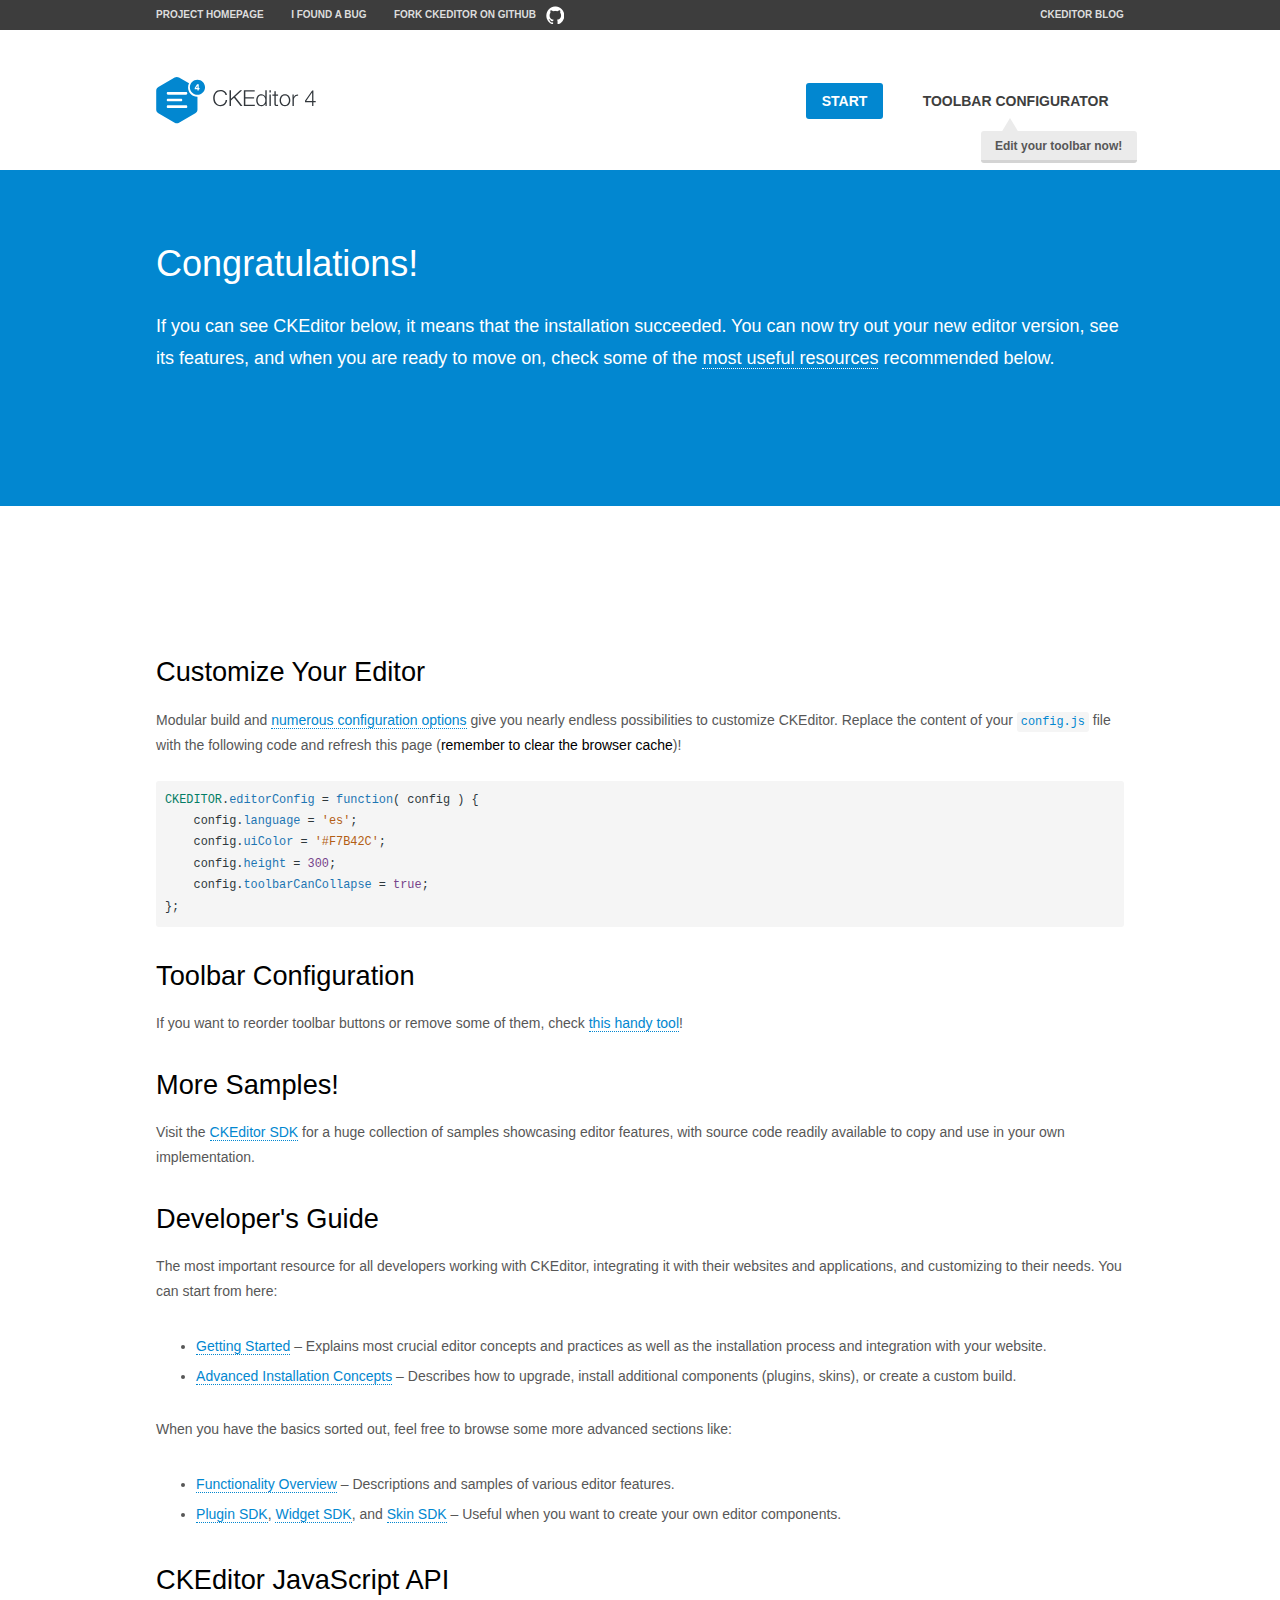
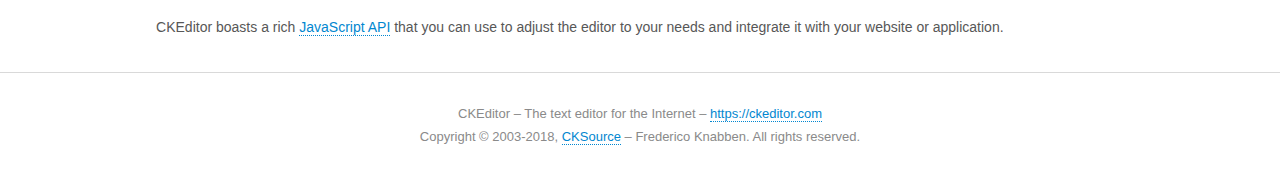
<file: admin/src/main/webapp/js/plugins/ckeditor/samples/index.html>
<!DOCTYPE html>
<!--
Copyright (c) 2003-2018, CKSource - Frederico Knabben. All rights reserved.
For licensing, see LICENSE.md or https://ckeditor.com/legal/ckeditor-oss-license
-->
<html>
<head>
	<meta charset="utf-8">
	<title>CKEditor Sample</title>
	<script src="../ckeditor.js"></script>
	<script src="js/sample.js"></script>
	<link rel="stylesheet" href="css/samples.css">
	<link rel="stylesheet" href="toolbarconfigurator/lib/codemirror/neo.css">
</head>
<body id="main">

<nav class="navigation-a">
	<div class="grid-container">
		<ul class="navigation-a-left grid-width-70">
			<li><a href="https://ckeditor.com/ckeditor-4/">Project Homepage</a></li>
			<li><a href="https://github.com/ckeditor/ckeditor-dev/issues">I found a bug</a></li>
			<li><a href="http://github.com/ckeditor/ckeditor-dev" class="icon-pos-right icon-navigation-a-github">Fork CKEditor on GitHub</a></li>
		</ul>
		<ul class="navigation-a-right grid-width-30">
			<li><a href="https://ckeditor.com/blog/">CKEditor Blog</a></li>
		</ul>
	</div>
</nav>

<header class="header-a">
	<div class="grid-container">
		<h1 class="header-a-logo grid-width-30">
			<a href="index.html"><img src="img/logo.svg" onerror="this.src='img/logo.png'; this.onerror=null;" alt="CKEditor Sample"></a>
		</h1>

		<nav class="navigation-b grid-width-70">
			<ul>
				<li><a href="index.html" class="button-a button-a-background">Start</a></li>
				<li><a href="toolbarconfigurator/index.html" class="button-a">Toolbar configurator <span class="balloon-a balloon-a-nw">Edit your toolbar now!</span></a></li>
			</ul>
		</nav>
	</div>
</header>

<main>
	<div class="adjoined-top">
		<div class="grid-container">
			<div class="content grid-width-100">
				<h1>Congratulations!</h1>
				<p>
					If you can see CKEditor below, it means that the installation succeeded.
					You can now try out your new editor version, see its features, and when you are ready to move on, check some of the <a href="#sample-customize">most useful resources</a> recommended below.
				</p>
			</div>
		</div>
	</div>
	<div class="adjoined-bottom">
		<div class="grid-container">
			<div class="grid-width-100">
				<div id="editor">
					<h1>Hello world!</h1>
					<p>I'm an instance of <a href="https://ckeditor.com">CKEditor</a>.</p>
				</div>
			</div>
		</div>
	</div>

	<div class="grid-container">
		<div class="content grid-width-100">
			<section id="sample-customize">
				<h2>Customize Your Editor</h2>
				<p>Modular build and <a href="https://docs.ckeditor.com/ckeditor4/docs/#!/guide/dev_configuration">numerous configuration options</a> give you nearly endless possibilities to customize CKEditor. Replace the content of your <code><a href="../config.js">config.js</a></code> file with the following code and refresh this page (<strong>remember to clear the browser cache</strong>)!</p>
		<pre class="cm-s-neo CodeMirror"><code><span style="padding-right: 0.1px;"><span class="cm-variable">CKEDITOR</span>.<span class="cm-property">editorConfig</span> <span class="cm-operator">=</span> <span class="cm-keyword">function</span>( <span class="cm-def">config</span> ) {</span>
<span style="padding-right: 0.1px;"><span class="cm-tab">	</span><span class="cm-variable-2">config</span>.<span class="cm-property">language</span> <span class="cm-operator">=</span> <span class="cm-string">'es'</span>;</span>
<span style="padding-right: 0.1px;"><span class="cm-tab">	</span><span class="cm-variable-2">config</span>.<span class="cm-property">uiColor</span> <span class="cm-operator">=</span> <span class="cm-string">'#F7B42C'</span>;</span>
<span style="padding-right: 0.1px;"><span class="cm-tab">	</span><span class="cm-variable-2">config</span>.<span class="cm-property">height</span> <span class="cm-operator">=</span> <span class="cm-number">300</span>;</span>
<span style="padding-right: 0.1px;"><span class="cm-tab">	</span><span class="cm-variable-2">config</span>.<span class="cm-property">toolbarCanCollapse</span> <span class="cm-operator">=</span> <span class="cm-atom">true</span>;</span>
<span style="padding-right: 0.1px;">};</span></code></pre>
			</section>

			<section>
				<h2>Toolbar Configuration</h2>
				<p>If you want to reorder toolbar buttons or remove some of them, check <a href="toolbarconfigurator/index.html">this handy tool</a>!</p>
			</section>

			<section>
				<h2>More Samples!</h2>
				<p>Visit the <a href="https://sdk.ckeditor.com">CKEditor SDK</a> for a huge collection of samples showcasing editor features, with source code readily available to copy and use in your own implementation.</p>
			</section>

			<section>
				<h2>Developer's Guide</h2>
				<p>The most important resource for all developers working with CKEditor, integrating it with their websites and applications, and customizing to their needs. You can start from here:</p>
				<ul>
					<li><a href="https://docs.ckeditor.com/ckeditor4/docs/#!/guide/dev_installation">Getting Started</a> &ndash; Explains most crucial editor concepts and practices as well as the installation process and integration with your website.</li>
					<li><a href="https://docs.ckeditor.com/ckeditor4/docs/#!/guide/dev_advanced_installation">Advanced Installation Concepts</a> &ndash; Describes how to upgrade, install additional components (plugins, skins), or create a custom build.</li>
				</ul>
					<p>When you have the basics sorted out, feel free to browse some more advanced sections like:</p>
				<ul>
					<li><a href="https://docs.ckeditor.com/ckeditor4/docs/#!/guide/dev_features">Functionality Overview</a> &ndash; Descriptions and samples of various editor features.</li>
					<li><a href="https://docs.ckeditor.com/ckeditor4/docs/#!/guide/plugin_sdk_intro">Plugin SDK</a>, <a href="https://docs.ckeditor.com/ckeditor4/docs/#!/guide/widget_sdk_intro">Widget SDK</a>, and <a href="https://docs.ckeditor.com/ckeditor4/docs/#!/guide/skin_sdk_intro">Skin SDK</a> &ndash; Useful when you want to create your own editor components.</li>
				</ul>
			</section>

			<section>
				<h2>CKEditor JavaScript API</h2>
				<p>CKEditor boasts a rich <a href="https://docs.ckeditor.com/ckeditor4/docs/#!/api">JavaScript API</a> that you can use to adjust the editor to your needs and integrate it with your website or application.</p>
			</section>
		</div>
	</div>
</main>

<footer class="footer-a grid-container">
	<div class="grid-container">
		<p class="grid-width-100">
			CKEditor &ndash; The text editor for the Internet &ndash; <a class="samples" href="https://ckeditor.com/">https://ckeditor.com</a>
		</p>
		<p class="grid-width-100" id="copy">
			Copyright &copy; 2003-2018, <a class="samples" href="https://cksource.com/">CKSource</a> &ndash; Frederico Knabben. All rights reserved.
		</p>
	</div>
</footer>
<script>
	initSample();
</script>

</body>
</html>
</file>
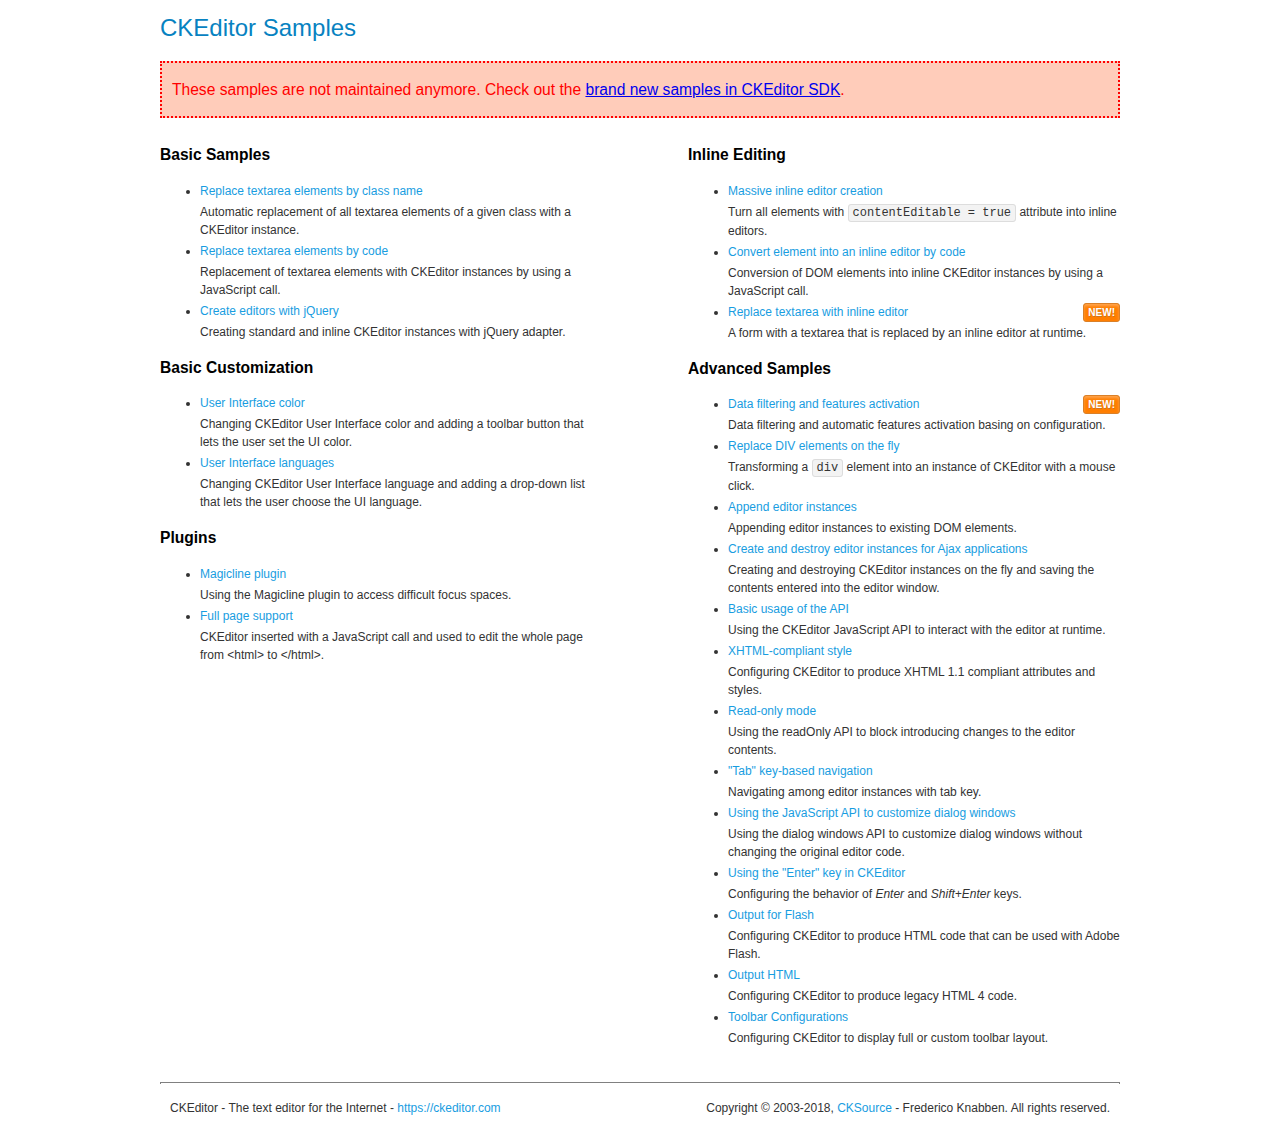
<file: admin/src/main/webapp/js/plugins/ckeditor/samples/old/index.html>
<!DOCTYPE html>
<!--
Copyright (c) 2003-2018, CKSource - Frederico Knabben. All rights reserved.
For licensing, see LICENSE.md or https://ckeditor.com/legal/ckeditor-oss-license
-->
<html>
<head>
	<meta charset="utf-8">
	<title>CKEditor Samples</title>
	<link rel="stylesheet" href="sample.css">
</head>
<body>
	<h1 class="samples">
		CKEditor Samples
	</h1>
	<div class="warning deprecated">
		These samples are not maintained anymore. Check out the <a href="https://sdk.ckeditor.com/">brand new samples in CKEditor SDK</a>.
	</div>
	<div class="twoColumns">
		<div class="twoColumnsLeft">
			<h2 class="samples">
				Basic Samples
			</h2>
			<dl class="samples">
				<dt><a class="samples" href="replacebyclass.html">Replace textarea elements by class name</a></dt>
				<dd>Automatic replacement of all textarea elements of a given class with a CKEditor instance.</dd>

				<dt><a class="samples" href="replacebycode.html">Replace textarea elements by code</a></dt>
				<dd>Replacement of textarea elements with CKEditor instances by using a JavaScript call.</dd>

				<dt><a class="samples" href="jquery.html">Create editors with jQuery</a></dt>
				<dd>Creating standard and inline CKEditor instances with jQuery adapter.</dd>
			</dl>

			<h2 class="samples">
				Basic Customization
			</h2>
			<dl class="samples">
				<dt><a class="samples" href="uicolor.html">User Interface color</a></dt>
				<dd>Changing CKEditor User Interface color and adding a toolbar button that lets the user set the UI color.</dd>

				<dt><a class="samples" href="uilanguages.html">User Interface languages</a></dt>
				<dd>Changing CKEditor User Interface language and adding a drop-down list that lets the user choose the UI language.</dd>
			</dl>


			<h2 class="samples">Plugins</h2>
<dl class="samples">
<dt><a class="samples" href="magicline/magicline.html">Magicline plugin</a></dt>
<dd>Using the Magicline plugin to access difficult focus spaces.</dd>

<dt><a class="samples" href="wysiwygarea/fullpage.html">Full page support</a></dt>
<dd>CKEditor inserted with a JavaScript call and used to edit the whole page from &lt;html&gt; to &lt;/html&gt;.</dd>
</dl>
		</div>
		<div class="twoColumnsRight">
			<h2 class="samples">
				Inline Editing
			</h2>
			<dl class="samples">
				<dt><a class="samples" href="inlineall.html">Massive inline editor creation</a></dt>
				<dd>Turn all elements with <code>contentEditable = true</code> attribute into inline editors.</dd>

				<dt><a class="samples" href="inlinebycode.html">Convert element into an inline editor by code</a></dt>
				<dd>Conversion of DOM elements into inline CKEditor instances by using a JavaScript call.</dd>

				<dt><a class="samples" href="inlinetextarea.html">Replace textarea with inline editor</a> <span class="new">New!</span></dt>
				<dd>A form with a textarea that is replaced by an inline editor at runtime.</dd>

				
			</dl>

			<h2 class="samples">
				Advanced Samples
			</h2>
			<dl class="samples">
				<dt><a class="samples" href="datafiltering.html">Data filtering and features activation</a> <span class="new">New!</span></dt>
				<dd>Data filtering and automatic features activation basing on configuration.</dd>

				<dt><a class="samples" href="divreplace.html">Replace DIV elements on the fly</a></dt>
				<dd>Transforming a <code>div</code> element into an instance of CKEditor with a mouse click.</dd>

				<dt><a class="samples" href="appendto.html">Append editor instances</a></dt>
				<dd>Appending editor instances to existing DOM elements.</dd>

				<dt><a class="samples" href="ajax.html">Create and destroy editor instances for Ajax applications</a></dt>
				<dd>Creating and destroying CKEditor instances on the fly and saving the contents entered into the editor window.</dd>

				<dt><a class="samples" href="api.html">Basic usage of the API</a></dt>
				<dd>Using the CKEditor JavaScript API to interact with the editor at runtime.</dd>

				<dt><a class="samples" href="xhtmlstyle.html">XHTML-compliant style</a></dt>
				<dd>Configuring CKEditor to produce XHTML 1.1 compliant attributes and styles.</dd>

				<dt><a class="samples" href="readonly.html">Read-only mode</a></dt>
				<dd>Using the readOnly API to block introducing changes to the editor contents.</dd>

				<dt><a class="samples" href="tabindex.html">"Tab" key-based navigation</a></dt>
				<dd>Navigating among editor instances with tab key.</dd>


				
<dt><a class="samples" href="dialog/dialog.html">Using the JavaScript API to customize dialog windows</a></dt>
<dd>Using the dialog windows API to customize dialog windows without changing the original editor code.</dd>

<dt><a class="samples" href="enterkey/enterkey.html">Using the &quot;Enter&quot; key in CKEditor</a></dt>
<dd>Configuring the behavior of <em>Enter</em> and <em>Shift+Enter</em> keys.</dd>

<dt><a class="samples" href="htmlwriter/outputforflash.html">Output for Flash</a></dt>
<dd>Configuring CKEditor to produce HTML code that can be used with Adobe Flash.</dd>

<dt><a class="samples" href="htmlwriter/outputhtml.html">Output HTML</a></dt>
<dd>Configuring CKEditor to produce legacy HTML 4 code.</dd>

<dt><a class="samples" href="toolbar/toolbar.html">Toolbar Configurations</a></dt>
<dd>Configuring CKEditor to display full or custom toolbar layout.</dd>

			</dl>
		</div>
	</div>
	<div id="footer">
		<hr>
		<p>
			CKEditor - The text editor for the Internet - <a class="samples" href="https://ckeditor.com/">https://ckeditor.com</a>
		</p>
		<p id="copy">
			Copyright &copy; 2003-2018, <a class="samples" href="https://cksource.com/">CKSource</a> - Frederico Knabben. All rights reserved.
		</p>
	</div>
</body>
</html>
</file>
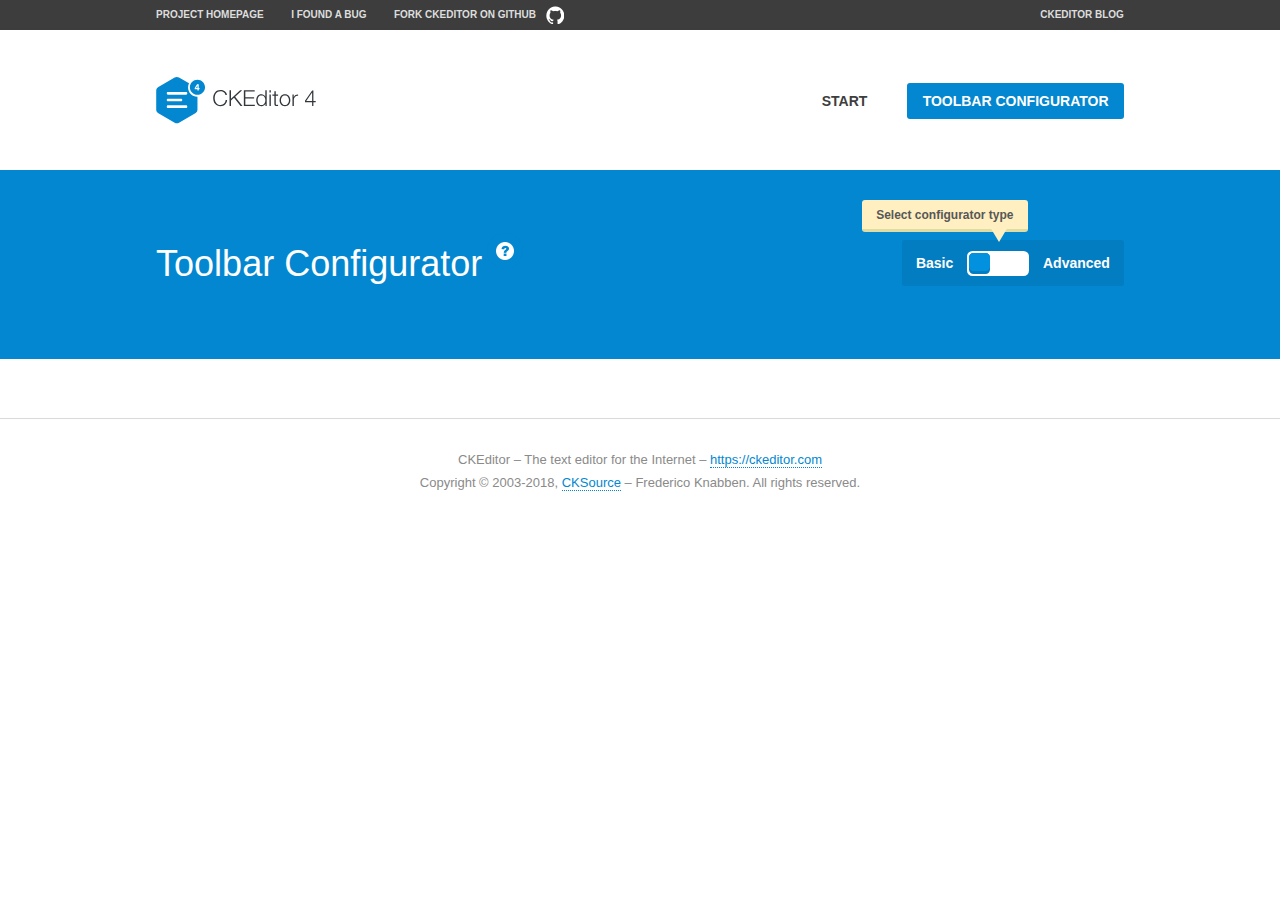
<file: admin/src/main/webapp/js/plugins/ckeditor/samples/toolbarconfigurator/index.html>
<!DOCTYPE html>
<!--
Copyright (c) 2003-2018, CKSource - Frederico Knabben. All rights reserved.
For licensing, see LICENSE.md or https://ckeditor.com/legal/ckeditor-oss-license
-->
<!--[if IE 8]><html class="ie8"><![endif]-->
<!--[if gt IE 8]><html><![endif]-->
<!--[if !IE]><!--><html><!--<![endif]-->
<head>
	<meta charset="utf-8">
	<title>Toolbar Configurator</title>
	<script src="../../ckeditor.js"></script>
	<script>
		if ( CKEDITOR.env.ie && CKEDITOR.env.version < 9 )
			CKEDITOR.tools.enableHtml5Elements( document );
	</script>
	<link rel="stylesheet" href="lib/codemirror/codemirror.css">
	<link rel="stylesheet" href="lib/codemirror/show-hint.css">
	<link rel="stylesheet" href="lib/codemirror/neo.css">
	<link rel="stylesheet" href="css/fontello.css">
	<link rel="stylesheet" href="../css/samples.css">
</head>
<body id="toolbar">

<nav class="navigation-a">
	<div class="grid-container">
		<ul class="navigation-a-left grid-width-70">
			<li><a href="https://ckeditor.com/ckeditor-4/">Project Homepage</a></li>
			<li><a href="https://github.com/ckeditor/ckeditor-dev/issues">I found a bug</a></li>
			<li><a href="http://github.com/ckeditor/ckeditor-dev" class="icon-pos-right icon-navigation-a-github">Fork CKEditor on GitHub</a></li>
		</ul>
		<ul class="navigation-a-right grid-width-30">
			<li><a href="https://ckeditor.com/blog/">CKEditor Blog</a></li>
		</ul>
	</div>
</nav>

<header class="header-a">
	<div class="grid-container">
		<h1 class="header-a-logo grid-width-30">
			<a href="../index.html"><img src="../img/logo.svg" onerror="this.src='../img/logo.png'; this.onerror=null;" alt="CKEditor Logo"></a>
		</h1>
		<nav class="navigation-b grid-width-70">
			<ul>
				<li><a href="../index.html"  class="button-a">Start</a></li>
				<li><a href="index.html"  class="button-a button-a-background">Toolbar configurator</a></li>
			</ul>
		</nav>
	</div>
</header>

<main>
	<div class="adjoined-top">
		<div class="grid-container">
			<div class="content grid-width-100">
				<div class="grid-container-nested">
					<h1 class="grid-width-60">
						Toolbar Configurator
						<a href="#help-content" type="button" title="Configurator help" id="help" class="button-a button-a-background button-a-no-text icon-pos-left icon-question-mark">Help</a>
					</h1>

					<div class="grid-width-40 grid-switch-magic">
						<div class="switch">
							<span class="balloon-a balloon-a-se">Select configurator type</span>
							<input type="radio" name="radio" data-num="1" id="radio-basic" />
							<input type="radio" name="radio" data-num="2" id="radio-advanced" />
							<label data-for="1" for="radio-basic">Basic</label>
							<span class="switch-inner">
								<span class="handler"></span>
							</span>
							<label data-for="2" for="radio-advanced">Advanced</label>
						</div>
					</div>
				</div>
			</div>
		</div>
	</div>
	<div class="adjoined-bottom">
		<div class="grid-container">
			<div class="grid-width-100">
				<div class="editors-container">
					<div id="editor-basic"></div>
					<div id="editor-advanced"></div>
				</div>
			</div>
		</div>
	</div>

	<div class="grid-container configurator">
		<div class="content grid-width-100">
			<div class="configurator">
				<div>
					<div id="toolbarModifierWrapper"></div>
				</div>
			</div>
		</div>
	</div>

	<div id="help-content">
		<div class="grid-container">
			<div class="grid-width-100">
				<h2>What Am I Doing Here?</h2>

				<div class="grid-container grid-container-nested">
					<div class="basic">
						<div class="grid-width-50">
							<p>Arrange <a href="https://docs.ckeditor.com/ckeditor4/docs/#!/api/CKEDITOR.config-cfg-toolbarGroups">toolbar groups</a>, toggle <a href="https://docs.ckeditor.com/ckeditor4/docs/#!/api/CKEDITOR.config-cfg-removeButtons">button visibility</a> according to your needs and get your toolbar configuration.</p>
							<p>You can replace the content of the <a href="../../config.js"><code>config.js</code></a> file with the generated configuration. If you already set some configuration options you will need to merge both configurations.</p>
						</div>
						<div class="grid-width-50">
							<p>Read more about different ways of <a href="https://docs.ckeditor.com/ckeditor4/docs/#!/guide/dev_configuration">setting configuration</a> and do not forget about <strong>clearing browser cache</strong>.</p>
							<p>Arranging toolbar groups is the recommended way of configuring the toolbar, but if you need more freedom you can use the <a href="#advanced">advanced configurator</a>.</p>
						</div>
					</div>
					<div class="advanced" style="display: none;">
						<div class="grid-width-50">
							<p>With this code editor you can edit your <a href="https://docs.ckeditor.com/ckeditor4/docs/#!/api/CKEDITOR.config-cfg-toolbar">toolbar configuration</a> live.</p>
							<p>You can replace the content of the <a href="../../config.js"><code>config.js</code></a> file with the generated configuration. If you already set some configuration options you will need to merge both configurations.</p>
						</div>
						<div class="grid-width-50">
							<p>Read more about different ways of <a href="https://docs.ckeditor.com/ckeditor4/docs/#!/guide/dev_configuration">setting configuration</a> and do not forget about <strong>clearing browser cache</strong>.</p>
						</div>
					</div>
				</div>

				<p class="grid-container grid-container-nested">
					<button type="button" class="help-content-close grid-width-100 button-a button-a-background">Got it. Let's play!</button>
				</p>
			</div>
		</div>
	</div>
</main>

<footer class="footer-a grid-container">
	<p class="grid-width-100">
		CKEditor &ndash; The text editor for the Internet &ndash; <a class="samples" href="https://ckeditor.com/">https://ckeditor.com</a>
	</p>
	<p class="grid-width-100" id="copy">
		Copyright &copy; 2003-2018, <a class="samples" href="https://cksource.com/">CKSource</a> &ndash; Frederico Knabben. All rights reserved.
	</p>
</footer>

<script src="lib/codemirror/codemirror.js"></script>
<script src="lib/codemirror/javascript.js"></script>
<script src="lib/codemirror/show-hint.js"></script>

<script src="js/fulltoolbareditor.js"></script>
<script src="js/abstracttoolbarmodifier.js"></script>
<script src="js/toolbarmodifier.js"></script>
<script src="js/toolbartextmodifier.js"></script>
<script src="../js/sf.js"></script>

<script>
	( function() {
		'use strict';

		var mode = ( window.location.hash.substr( 1 ) === 'advanced' ) ? 'advanced' : 'basic',
			configuratorSection = CKEDITOR.document.findOne( 'main > .grid-container.configurator' ),
			basicInstruction = CKEDITOR.document.findOne( '#help-content .basic' ),
			advancedInstruction = CKEDITOR.document.findOne( '#help-content .advanced' ),

			// Configurator mode switcher.
			modeSwitchBasic = CKEDITOR.document.getById( 'radio-basic' ),
			modeSwitchAdvanced = CKEDITOR.document.getById( 'radio-advanced' );

		// Initial setup
		function updateSwitcher() {
			if ( mode === 'advanced' ) {
				modeSwitchAdvanced.$.checked = true;
			} else {
				modeSwitchBasic.$.checked = true;
			}
		}

		updateSwitcher();

		CKEDITOR.document.getWindow().on( 'hashchange', function( e ) {
			var hash = window.location.hash.substr( 1 );
			if ( !( hash === 'advanced' || hash === 'basic' ) ) {
				return;
			}
			mode = hash;
			onToolbarsDone( mode );
		} );

		CKEDITOR.document.getWindow().on( 'resize', function() {
			updateToolbar( ( mode === 'basic' ? toolbarModifier : toolbarTextModifier )[ 'editorInstance' ] );
		} );

		function onRefresh( modifier ) {
			modifier = modifier || this;

			if ( mode === 'basic' && modifier instanceof ToolbarConfigurator.ToolbarTextModifier ) {
				return;
			}

			// CodeMirror container becomes visible, so we need to refresh and to avoid rendering problems.
			if ( mode === 'advanced' && modifier instanceof ToolbarConfigurator.ToolbarTextModifier ) {
				modifier.codeContainer.refresh();
			}

			updateToolbar( modifier.editorInstance );
		}

		function updateToolbar( editor ) {
			var editorContainer = editor.container;

			// Not always editor is loaded.
			if ( !editorContainer ) {
				return;
			}

			var displayStyle = editorContainer.getStyle( 'display' );

			editorContainer.setStyle( 'display', 'block' );

			var newHeight = editorContainer.getSize( 'height' );

			var newMarginTop = parseInt( editorContainer.getComputedStyle( 'margin-top' ), 10 );
			newMarginTop = ( isNaN( newMarginTop ) ? 0 : Number( newMarginTop ) );

			var newMarginBottom = parseInt( editorContainer.getComputedStyle( 'margin-bottom' ), 10 );
			newMarginBottom = ( isNaN( newMarginBottom ) ? 0 : Number( newMarginBottom ) );

			var result = newHeight + newMarginTop + newMarginBottom;

			editorContainer.setStyle( 'display', displayStyle );

			editor.container.getAscendant( 'div' ).setStyle( 'height', result + 'px' );
		}

		var toolbarModifier = new ToolbarConfigurator.ToolbarModifier( 'editor-basic' );

		var done = 0;
		toolbarModifier.init( onToolbarInit );
		toolbarModifier.onRefresh = onRefresh;

		CKEDITOR.document.getById( 'toolbarModifierWrapper' ).append( toolbarModifier.mainContainer );

		var toolbarTextModifier = new ToolbarConfigurator.ToolbarTextModifier( 'editor-advanced' );
		toolbarTextModifier.init( onToolbarInit );
		toolbarTextModifier.onRefresh = onRefresh;

		function onToolbarInit() {
			if ( ++done === 2 ) {
				onToolbarsDone();

				positionSticky.watch( CKEDITOR.document.findOne( '.toolbar' ), function() {
					return mode === 'advanced';
				} );
			}
		}

		function onToolbarsDone() {
			if ( mode === 'basic' ) {
				toggleModeBasic( false );
			} else {
				toggleModeAdvanced( false );
			}

			updateSwitcher();

			setTimeout( function() {
				CKEDITOR.document.findOne( '.editors-container' ).addClass( 'active' );
				CKEDITOR.document.findOne( '#toolbarModifierWrapper' ).addClass( 'active' );
			}, 200 );
		}

		CKEDITOR.document.getById( 'toolbarModifierWrapper' ).append( toolbarTextModifier.mainContainer );

		function toogleModeSwitch( onElement, offElement, onModifier, offModifier ) {
			onElement.addClass( 'fancy-button-active' );
			offElement.removeClass( 'fancy-button-active' );

			onModifier.showUI();
			offModifier.hideUI();
		}

		function toggleModeBasic( callOnRefresh ) {
			callOnRefresh = ( callOnRefresh !== false );
			mode = 'basic';
			window.location.hash = '#basic';
			toogleModeSwitch( modeSwitchBasic, modeSwitchAdvanced, toolbarModifier, toolbarTextModifier );

			configuratorSection.removeClass( 'freed-width' );
			basicInstruction.show();
			advancedInstruction.hide();

			callOnRefresh && onRefresh( toolbarModifier );
		}

		function toggleModeAdvanced( callOnRefresh ) {
			callOnRefresh = ( callOnRefresh !== false );
			mode = 'advanced';
			window.location.hash = '#advanced';
			toogleModeSwitch( modeSwitchAdvanced, modeSwitchBasic, toolbarTextModifier, toolbarModifier );

			configuratorSection.addClass( 'freed-width' );
			advancedInstruction.show();
			basicInstruction.hide();

			callOnRefresh && onRefresh( toolbarTextModifier );
		}

		modeSwitchBasic.on( 'click', toggleModeBasic );
		modeSwitchAdvanced.on( 'click', toggleModeAdvanced );

		//
		// Position:sticky for the toolbar.
		//

		// Will make elements behave like they were styled with position:sticky.
		var positionSticky = {
			// Store object: {
			// 		element: CKEDITOR.dom.element, // Element which will float.
			// 		placeholder: CKEDITOR.dom.element, // Placeholder which is place to prevent page bounce.
			// 		isFixed: boolean // Whether element float now.
			// }
			watched: [],

			active: [],

			staticContainer: null,

			init: function() {
				var element = CKEDITOR.dom.element.createFromHtml(
					'<div class="staticContainer">' +
						'<div class="grid-container" >' +
							'<div class="grid-width-100">' +
								'<div class="inner"></div>' +
							'</div>' +
						'</div>' +
					'</div>' );

				this.staticContainer = element.findOne( '.inner' );

				CKEDITOR.document.getBody().append( element );
			},

			watch: function( element, preventFunc ) {
				this.watched.push( {
					element: element,
					placeholder: new CKEDITOR.dom.element( 'div' ),
					isFixed: false,
					preventFunc: preventFunc
				} );
			},

			checkAll: function() {
				for ( var i = 0; i < this.watched.length; i++ ) {
					this.check( this.watched[ i ] );
				}
			},

			check: function( element ) {
				var isFixed = element.isFixed;
				var shouldBeFixed = this.shouldBeFixed( element );

				// Nothing to be done.
				if ( isFixed === shouldBeFixed ) {
					return;
				}

				var placeholder = element.placeholder;

				if ( isFixed ) {
					// Unfixing.

					element.element.insertBefore( placeholder );
					placeholder.remove();

					element.element.removeStyle( 'margin' );

					this.active.splice( CKEDITOR.tools.indexOf( this.active, element ), 1 );

				} else {
					// Fixing.
					placeholder.setStyle( 'width', element.element.getSize( 'width' ) + 'px' );
					placeholder.setStyle( 'height', element.element.getSize( 'height' ) + 'px' );
					placeholder.setStyle( 'margin-bottom', element.element.getComputedStyle( 'margin-bottom' ) );
					placeholder.setStyle( 'display', element.element.getComputedStyle( 'display' ) );
					placeholder.insertAfter( element.element );

					this.staticContainer.append( element.element );

					this.active.push( element );
				}

				element.isFixed = !element.isFixed;
			},

			shouldBeFixed: function( element ) {
				if ( element.preventFunc && element.preventFunc() ) {
					return false;
				}

				// If element is already fixed we are checking it's placeholder.
				var related = ( element.isFixed ? element.placeholder : element.element ),
					clientRect = related.$.getBoundingClientRect(),
					staticHeight = this.staticContainer.getSize('height' ),
					elemHeight = element.element.getSize( 'height' );

				if ( element.isFixed ) {
					return ( clientRect.top + elemHeight < staticHeight );
				} else {
					return ( clientRect.top < staticHeight );
				}
			}
		};

		positionSticky.init();

		CKEDITOR.document.getWindow().on( 'scroll',
			new CKEDITOR.tools.eventsBuffer( 100, positionSticky.checkAll, positionSticky ).input
		);

		// Make the toolbar sticky.
		positionSticky.watch( CKEDITOR.document.findOne( '.editors-container' ) );

		// Help button and help-content.
		( function() {
			var helpButton = CKEDITOR.document.getById( 'help' ),
				helpContent = CKEDITOR.document.getById( 'help-content' );

			// Don't show help button on IE8 because it's unsupported by Pico Modal.
			if ( CKEDITOR.env.ie && CKEDITOR.env.version == 8 ) {
				helpButton.hide();
			} else {
				// Display help modal when the button is clicked.
				helpButton.on( 'click', function( evt ) {
					SF.modal( {
						// Clone modal content from DOM.
						content: helpContent.getHtml(),

						afterCreate: function( modal ) {
							// Enable modal content button to close the modal.
							new CKEDITOR.dom.element( modal.modalElem() ).findOne( '.help-content-close' ).once( 'click', modal.close );
						}
					} ).show();
				} );
			}
		} )();
	} )();
</script>
</body>
</html>
</file>
<file: admin/src/main/webapp/js/plugins/ckeditor/samples/css/samples.css>
/**
 * @license Copyright (c) 2003-2018, CKSource - Frederico Knabben. All rights reserved.
 * For licensing, see LICENSE.md or https://ckeditor.com/legal/ckeditor-oss-license
 */
@media (max-width: 900px) {
  .global-is-mobile-hidden {
    display: none !important;
  }
}
article,
aside,
details,
figcaption,
figure,
footer,
header,
hgroup,
main,
menu,
nav,
section {
  display: block;
}
body,
html {
  margin: 0;
  padding: 0;
  font: 16px / 1.8 Arial, 'Helvetica Neue', Helvetica, sans-serif;
  font-weight: 300;
  color: #575757;
}
.grid-width-10 {
  width: 10%;
}
.grid-width-20 {
  width: 20%;
}
.grid-width-30 {
  width: 30%;
}
.grid-width-40 {
  width: 40%;
}
.grid-width-50 {
  width: 50%;
}
.grid-width-60 {
  width: 60%;
}
.grid-width-70 {
  width: 70%;
}
.grid-width-80 {
  width: 80%;
}
.grid-width-90 {
  width: 90%;
}
.grid-width-100 {
  width: 100%;
}
@media (max-width: 900px) {
  .grid-width-10,
  .grid-width-20,
  .grid-width-30,
  .grid-width-40,
  .grid-width-50,
  .grid-width-60,
  .grid-width-70,
  .grid-width-80,
  .grid-width-90,
  .grid-width-100 {
    width: 100%;
  }
}
*[class*="grid-width"] {
  -webkit-box-sizing: border-box;
  -moz-box-sizing: border-box;
  box-sizing: border-box;
  padding-left: 4%;
  padding-right: 4%;
  float: left;
}
*[class*="grid-width"]:after,
.grid-container:after,
*[class*="grid-width"]:before,
.grid-container:before {
  content: '';
  display: block;
  overflow: hidden;
  visibility: hidden;
  font-size: 0;
  line-height: 0;
  width: 0;
  height: 0;
}
*[class*="grid-width"]:after,
.grid-container:after {
  clear: both;
}
.grid-container {
  -webkit-box-sizing: border-box;
  -moz-box-sizing: border-box;
  box-sizing: border-box;
  margin-left: auto;
  margin-right: auto;
}
.grid-container-nested *[class*="grid-width"]:first-child {
  padding-left: 0;
}
.grid-container-nested *[class*="grid-width"]:last-child {
  padding-right: 0;
}
@media (max-width: 900px) {
  .grid-container-nested *[class*="grid-width"]:first-child {
    padding-left: 4%;
  }
  .grid-container-nested *[class*="grid-width"]:last-child {
    padding-right: 4%;
  }
}
.header-a {
  min-height: 140px;
  overflow: hidden;
}
.header-a .header-a-logo {
  margin: 40px 0 0;
}
@media (max-width: 900px) {
  .header-a .header-a-logo {
    text-align: center;
  }
}
.header-a .header-a-logo img {
  border: transparent;
}
.navigation-a {
  height: 30px;
  background: #3D3D3D;
  position: absolute;
  left: 0;
  right: 0;
  top: 0;
  padding: 0;
  overflow: hidden;
}
@media (max-width: 900px) {
  .navigation-a {
    text-align: center;
  }
}
.navigation-a ul {
  list-style: none;
  margin: 0;
  overflow: hidden;
}
.navigation-a ul li,
.navigation-a ul li a {
  display: inline-block;
}
@media (max-width: 900px) {
  .navigation-a ul {
    width: auto;
    text-overflow: ellipsis;
    white-space: nowrap;
    display: inline-block;
    float: none;
  }
  .navigation-a ul:before,
  .navigation-a ul:after {
    display: none;
  }
}
.navigation-a ul.navigation-a-left {
  text-align: left;
}
@media (max-width: 900px) {
  .navigation-a ul.navigation-a-left {
    padding-right: 0;
  }
}
.navigation-a ul.navigation-a-right {
  text-align: right;
}
@media (max-width: 900px) {
  .navigation-a ul.navigation-a-right {
    padding-left: 23px;
  }
}
.navigation-a ul li + li {
  margin-left: 23px;
}
.navigation-a ul li a {
  font-size: 10px;
  font-size: 0.625rem;
  line-height: 18px;
  line-height: 1.13rem;
  line-height: 30px;
  float: left;
  color: #ddd;
  font-weight: bold;
  text-decoration: none;
  text-transform: uppercase;
}
.navigation-a ul li a:hover {
  cursor: pointer;
  color: #fff;
}
.icon-navigation-a-github:before,
.icon-navigation-a-github:after {
  background-image: url("[data-uri]");
}
.navigation-b {
  text-align: right;
  margin: 52px 0 0;
  overflow: visible;
}
@media (max-width: 900px) {
  .navigation-b {
    text-align: center;
    margin-top: 20px;
    padding: 0;
  }
}
.navigation-b ul {
  padding: 0;
  list-style: none;
  margin: 0;
  overflow: visible;
}
.navigation-b ul li,
.navigation-b ul li a {
  display: inline-block;
}
@media (max-width: 900px) {
  .navigation-b ul {
    display: table;
    width: 100%;
    padding-bottom: 1.5em;
  }
}
@media (max-width: 900px) {
  .navigation-b ul li {
    display: table-row;
  }
}
.navigation-b ul li + li {
  margin-left: 20px;
}
@media (max-width: 900px) {
  .navigation-b ul li + li {
    margin-left: 0;
  }
}
.navigation-b ul li a {
  -webkit-box-sizing: border-box;
  -moz-box-sizing: border-box;
  box-sizing: border-box;
  text-transform: uppercase;
  text-decoration: none;
  outline: none;
}
@media (max-width: 900px) {
  .navigation-b ul li a {
    width: 100%;
    -webkit-border-radius: 0;
    -webkit-background-clip: padding-box;
    -moz-border-radius: 0;
    -moz-background-clip: padding;
    border-radius: 0;
    background-clip: padding-box;
  }
}
.footer-a {
  font-size: 13px;
  font-size: 0.8125rem;
  line-height: 23.4px;
  line-height: 1.46rem;
  padding-top: 2.25em;
  padding-bottom: 2.25em;
  overflow: hidden;
  color: #8a8a8a;
}
.footer-a a {
  color: #0287D0;
  text-decoration: none;
  border-bottom: 1px dotted #0287D0;
}
.footer-a a:hover {
  color: #0277b7;
}
.footer-a p {
  margin: 0;
  display: inline-block;
  text-align: center;
}
.content {
  font-size: 14px;
  font-size: 0.875rem;
  line-height: 25.2px;
  line-height: 1.57rem;
  overflow: hidden;
  padding-top: 1.5em;
  padding-bottom: 1.5em;
}
.content p {
  margin: 0.75em 0;
}
.content ul,
.content ol,
.content pre,
.content blockquote,
.content textarea:not([class^="cke"]),
.content .cke {
  margin: 1.875em 0;
}
.content code,
.content kbd {
  -webkit-border-radius: 3px;
  -webkit-background-clip: padding-box;
  -moz-border-radius: 3px;
  -moz-background-clip: padding;
  border-radius: 3px;
  background-clip: padding-box;
  padding: 3px 4px;
}
.content pre,
.content code,
.content kbd,
.content blockquote {
  background: #f5f5f5;
}
.content blockquote,
.content pre {
  background: none;
  border-left: 4px solid #0287D0;
  padding: 1.5em 2.25em;
}
.content p a,
.content ul a,
.content ol a,
.content blockquote a,
.content h1 a,
.content h2 a,
.content h3 a,
.content h4 a,
.content h5 a {
  color: #0287D0;
  text-decoration: none;
  border-bottom: 1px dotted #0287D0;
}
.content p a:hover,
.content ul a:hover,
.content ol a:hover,
.content blockquote a:hover,
.content h1 a:hover,
.content h2 a:hover,
.content h3 a:hover,
.content h4 a:hover,
.content h5 a:hover {
  color: #0277b7;
}
.content h1,
.content h2,
.content h3,
.content h4,
.content h5 {
  color: #000;
  font-weight: 100;
}
.content h1 code,
.content h2 code,
.content h3 code,
.content h4 code,
.content h5 code,
.content h1 kbd,
.content h2 kbd,
.content h3 kbd,
.content h4 kbd,
.content h5 kbd {
  font-size: inherit;
}
.content h1 a.content-heading-anchor,
.content h2 a.content-heading-anchor,
.content h3 a.content-heading-anchor,
.content h4 a.content-heading-anchor,
.content h5 a.content-heading-anchor {
  font-weight: 100;
  vertical-align: middle;
  opacity: 0;
  border: 0;
}
.content h1:hover a.content-heading-anchor,
.content h2:hover a.content-heading-anchor,
.content h3:hover a.content-heading-anchor,
.content h4:hover a.content-heading-anchor,
.content h5:hover a.content-heading-anchor {
  opacity: 1;
}
.content h1:target a,
.content h2:target a,
.content h3:target a,
.content h4:target a,
.content h5:target a {
  -webkit-animation: targetLinkOpacity 0.5s linear alternate;
  -moz-animation: targetLinkOpacity 0.5s linear alternate;
  -o-animation: targetLinkOpacity 0.5s linear alternate;
  animation: targetLinkOpacity 0.5s linear alternate;
  opacity: 1;
}
.content input,
.content select,
.content textarea:not([class^="cke"]) {
  -webkit-border-radius: 3px;
  -webkit-background-clip: padding-box;
  -moz-border-radius: 3px;
  -moz-background-clip: padding;
  border-radius: 3px;
  background-clip: padding-box;
  -webkit-box-shadow: inset 0 1px 1px rgba(0, 0, 0, 0.08);
  -moz-box-shadow: inset 0 1px 1px rgba(0, 0, 0, 0.08);
  box-shadow: inset 0 1px 1px rgba(0, 0, 0, 0.08);
  font: inherit;
  color: inherit;
  border: 1px solid #D9D9D9;
  padding: .2em .5em;
}
.content input:focus,
.content select:focus,
.content textarea:not([class^="cke"]):focus {
  border-color: #66afe9;
  outline: 0;
  -webkit-box-shadow: inset 0 1px 1px rgba(0, 0, 0, 0.08), 0 0 8px #93c6ef;
  -moz-box-shadow: inset 0 1px 1px rgba(0, 0, 0, 0.08), 0 0 8px #93c6ef;
  box-shadow: inset 0 1px 1px rgba(0, 0, 0, 0.08), 0 0 8px #93c6ef;
}
.content abbr {
  border-bottom: 1px dotted #666;
  cursor: pointer;
}
.content blockquote {
  font-style: italic;
  font-family: Georgia, Times, "Times New Roman", serif;
  font-size: 16px;
  font-size: 1rem;
  line-height: 28.8px;
  line-height: 1.8rem;
}
.content em {
  font-style: italic;
}
.content h1 {
  font-size: 36px;
  font-size: 2.25rem;
  line-height: 64.8px;
  line-height: 4.05rem;
  margin: 1.125em 0 0;
}
.content h2 {
  font-size: 27.2px;
  font-size: 1.7rem;
  line-height: 48.96px;
  line-height: 3.06rem;
  margin: 0.9em 0 0;
}
.content h3 {
  font-size: 24px;
  font-size: 1.5rem;
  line-height: 43.2px;
  line-height: 2.7rem;
  font-weight: 500;
  margin: 0.75em 0 0;
}
.content h4 {
  font-size: 19.2px;
  font-size: 1.2rem;
  line-height: 34.56px;
  line-height: 2.16rem;
  font-weight: 500;
  margin: 0.75em 0 0;
}
.content h5 {
  font-size: 17.6px;
  font-size: 1.1rem;
  line-height: 31.68px;
  line-height: 1.98rem;
  font-weight: 500;
  margin: 0.75em 0 0;
}
.content hr {
  border: 0;
  border-top: 4px solid #D9D9D9;
  margin: 1.5em 0;
}
.content input[type="text"] {
  height: 1.8em;
  line-height: 1.8em;
}
.content input[type="button"] {
  -webkit-appearance: button;
  -moz-appearance: button;
  appearance: button;
}
.content kbd {
  font-size: 12px;
  font-size: 0.75rem;
  line-height: 21.6px;
  line-height: 1.35rem;
  font-family: Arial, 'Helvetica Neue', Helvetica, sans-serif;
  padding: 2px 6px;
  -webkit-box-shadow: 0 0 4px #fff inset, 0 2px 0 #D9D9D9;
  -moz-box-shadow: 0 0 4px #fff inset, 0 2px 0 #D9D9D9;
  box-shadow: 0 0 4px #fff inset, 0 2px 0 #D9D9D9;
}
.content p img {
  vertical-align: middle;
}
.content p pre {
  padding: 1.5em;
}
.content pre {
  padding: 0;
  border: 0;
  tab-size: 4;
  -o-tab-size: 4;
  -moz-tab-size: 4;
}
.content pre,
.content code {
  font-size: 11.89px;
  font-size: 0.743rem;
  line-height: 21.4px;
  line-height: 1.34rem;
  font-family: Consolas, Menlo, Monaco, Lucida Console, Liberation Mono, DejaVu Sans Mono, Bitstream Vera Sans Mono, Courier New, monospace, serif;
}
.content pre a,
.content code a {
  border: 0;
}
.content pre code {
  padding: 0.75em;
  display: block;
}
.content strong {
  color: #000;
}
.content ul ul,
.content ol ul,
.content ul ol,
.content ol ol {
  margin: 0.75em 0;
}
.content ul li,
.content ol li {
  font-size: 14px;
  font-size: 0.875rem;
  line-height: 30.24px;
  line-height: 1.89rem;
}
.content textarea:not([class^="cke"]) {
  width: 100%;
}
.content div.todo {
  border: 2px dotted #444;
  padding: 10px;
  margin: 60px 0 10px 0;
  /* Remove me some day */
}
.content div.todo:before {
  content: "TODO";
  font-weight: bold;
}
body a.button-a,
body button.button-a,
body input.button-a {
  -webkit-border-radius: 3px;
  -webkit-background-clip: padding-box;
  -moz-border-radius: 3px;
  -moz-background-clip: padding;
  border-radius: 3px;
  background-clip: padding-box;
  font-size: 14px;
  font-size: 0.875rem;
  line-height: 25.2px;
  line-height: 1.57rem;
  height: 36px;
  line-height: 36px;
  padding: 0 1.1em;
  font-weight: 700;
  color: #3e3e3e;
  white-space: nowrap;
  text-decoration: none;
  display: inline-block;
  cursor: pointer;
  border: 0;
  vertical-align: middle;
  margin: 1px 0;
  background: transparent;
}
body a.button-a.icon-pos-left,
body button.button-a.icon-pos-left,
body input.button-a.icon-pos-left {
  padding-left: .8em;
}
body a.button-a.icon-pos-right,
body button.button-a.icon-pos-right,
body input.button-a.icon-pos-right {
  padding-right: .8em;
}
body a.button-a.button-a-no-text,
body button.button-a.button-a-no-text,
body input.button-a.button-a-no-text {
  -webkit-border-radius: 100px;
  -webkit-background-clip: padding-box;
  -moz-border-radius: 100px;
  -moz-background-clip: padding;
  border-radius: 100px;
  background-clip: padding-box;
  width: 36px;
  padding: 0;
  text-indent: -999px;
  overflow: hidden;
  position: relative;
  text-align: center;
}
body a.button-a.button-a-no-text:before,
body button.button-a.button-a-no-text:before,
body input.button-a.button-a-no-text:before {
  position: absolute;
  left: 50%;
  top: 50%;
  margin: -9px 0 0 -9px;
}
@media (max-width: 900px) {
  body a.button-a.button-a-mobile-collapsed,
  body button.button-a.button-a-mobile-collapsed,
  body input.button-a.button-a-mobile-collapsed {
    -webkit-border-radius: 100px;
    -webkit-background-clip: padding-box;
    -moz-border-radius: 100px;
    -moz-background-clip: padding;
    border-radius: 100px;
    background-clip: padding-box;
    width: 36px;
    padding: 0;
    text-indent: -999px;
    overflow: hidden;
    position: relative;
    text-align: center;
  }
  body a.button-a.button-a-mobile-collapsed:before,
  body button.button-a.button-a-mobile-collapsed:before,
  body input.button-a.button-a-mobile-collapsed:before {
    position: absolute;
    left: 50%;
    top: 50%;
    margin: -9px 0 0 -9px;
  }
  body a.button-a.button-a-mobile-collapsed:before,
  body button.button-a.button-a-mobile-collapsed:before,
  body input.button-a.button-a-mobile-collapsed:before {
    position: absolute;
    left: 50%;
    top: 50%;
    margin: -9px 0 0 -9px;
  }
}
body a.button-a:active,
body button.button-a:active,
body input.button-a:active,
body a.button-a:hover,
body button.button-a:hover,
body input.button-a:hover {
  color: #fff;
  background: #0277b7;
}
body a.button-a:focus,
body button.button-a:focus,
body input.button-a:focus {
  border-color: #66afe9;
  outline: 0;
  -webkit-box-shadow: inset 0 1px 1px rgba(0, 0, 0, 0.075), 0 0 8px #93c6ef;
  -moz-box-shadow: inset 0 1px 1px rgba(0, 0, 0, 0.075), 0 0 8px #93c6ef;
  box-shadow: inset 0 1px 1px rgba(0, 0, 0, 0.075), 0 0 8px #93c6ef;
}
body a.button-a-soft,
body button.button-a-soft,
body input.button-a-soft {
  background: #e7e7e7;
}
body a.button-a-soft:active,
body button.button-a-soft:active,
body input.button-a-soft:active,
body a.button-a-soft:hover,
body button.button-a-soft:hover,
body input.button-a-soft:hover {
  color: #3e3e3e;
  background: #cecece;
}
body a.button-a-background,
body button.button-a-background,
body input.button-a-background,
body a.navigation-b ul li a:hover,
body button.navigation-b ul li a:hover,
body input.navigation-b ul li a:hover {
  color: #fff;
  background: #0287D0;
}
body a.button-a-background:active,
body button.button-a-background:active,
body input.button-a-background:active,
body a.button-a-background:hover,
body button.button-a-background:hover,
body input.button-a-background:hover,
body a.navigation-b ul li a:hover:active,
body button.navigation-b ul li a:hover:active,
body input.navigation-b ul li a:hover:active,
body a.navigation-b ul li a:hover:hover,
body button.navigation-b ul li a:hover:hover,
body input.navigation-b ul li a:hover:hover {
  color: #fff;
  background: #0277b7;
}
.balloon-a {
  font-size: 12px;
  font-size: 0.75rem;
  line-height: 21.6px;
  line-height: 1.35rem;
  -webkit-border-radius: 3px;
  -webkit-background-clip: padding-box;
  -moz-border-radius: 3px;
  -moz-background-clip: padding;
  border-radius: 3px;
  background-clip: padding-box;
  border-bottom: 3px solid #d4d4d4;
  background: #ebebeb;
  display: inline-block;
  white-space: nowrap;
  padding: .4em 1.2em .2em;
  font-weight: 700;
  position: relative;
  z-index: 1000;
  text-transform: none;
  color: #575757;
}
.balloon-a:hover {
  color: #575757;
}
.balloon-a:before {
  content: '';
  width: 0;
  height: 0;
  border-style: solid;
  position: absolute;
}
.balloon-a-ne:before,
.balloon-a-nw:before {
  top: -13px;
  border-width: 0 9px 15.6px 9px;
  border-color: transparent transparent #ebebeb transparent;
}
.balloon-a-se:before,
.balloon-a-sw:before {
  bottom: -13px;
  border-width: 15.6px 9px 0 9px;
  border-color: #ebebeb transparent transparent transparent;
}
.balloon-a-nw:before,
.balloon-a-sw:before {
  left: 20px;
}
.balloon-a-ne:before,
.balloon-a-se:before {
  right: 20px;
}
.icon-pos-left:before,
.icon-pos-right:after {
  content: '';
  display: inline-block;
  width: 18px;
  height: 18px;
  vertical-align: middle;
  background-repeat: no-repeat;
}
.icon-pos-left:before {
  margin-right: 10px;
}
.icon-pos-right:after {
  margin-left: 10px;
}
.icon-download:before,
.icon-download:after {
  background-image: url("[data-uri]");
}
.icon-question-mark:before,
.icon-question-mark:after {
  background-image: url("[data-uri]");
}
.icon-close:before,
.icon-close:after {
  background-image: url("[data-uri]");
}
.ie8 .switch > * {
  vertical-align: middle;
}
.ie8 .switch input[type="radio"] {
  margin: 0 0.25em;
  display: inline-block;
}
.ie8 .switch label {
  margin-left: 0 !important;
  margin-right: 0 !important;
}
.ie8 .switch label[data-for="1"] {
  float: left;
}
.ie8 .switch label[data-for="2"] {
  float: right;
}
.ie8 .switch .switch-inner {
  display: none;
}
.switch {
  font-size: 14px;
  font-size: 0.875rem;
  line-height: 25.2px;
  line-height: 1.57rem;
  font-weight: bold;
  background-color: #0287D0;
  overflow: hidden;
  display: inline-block;
  padding: 0.75em 0.25em;
  color: #fff;
  -webkit-border-radius: 3px;
  -webkit-background-clip: padding-box;
  -moz-border-radius: 3px;
  -moz-background-clip: padding;
  border-radius: 3px;
  background-clip: padding-box;
  position: relative;
}
.switch input[type="radio"] {
  display: none;
}
.switch label {
  position: relative;
  z-index: 2;
  float: left;
  cursor: pointer;
  padding: 0 0.75em;
}
.switch label:hover {
  text-decoration: underline;
}
.switch .switch-inner {
  float: left;
  background-color: #FFF;
  height: 1.5em;
  width: 4.125em;
  padding: 2px;
  margin: 0 0.25em;
  -webkit-border-radius: 5.5px;
  -webkit-background-clip: padding-box;
  -moz-border-radius: 5.5px;
  -moz-background-clip: padding;
  border-radius: 5.5px;
  background-clip: padding-box;
}
.switch .switch-inner .handler {
  overflow: hidden;
  position: relative;
  display: block;
  height: 1.5em;
  width: 1.5em;
  background: #027dc1;
  -webkit-border-radius: 4.5px;
  -webkit-background-clip: padding-box;
  -moz-border-radius: 4.5px;
  -moz-background-clip: padding;
  border-radius: 4.5px;
  background-clip: padding-box;
}
.switch .switch-inner .handler:before {
  content: '';
  display: block;
  position: absolute;
  top: 0;
  right: 0;
  bottom: 3px;
  left: 0;
  background-color: #0291df;
  -webkit-border-bottom-left-radius: 4.5px;
  -moz-border-radius-bottomleft: 4.5px;
  border-bottom-left-radius: 4.5px;
  -webkit-border-bottom-right-radius: 4.5px;
  -webkit-background-clip: padding-box;
  -moz-border-radius-bottomright: 4.5px;
  -moz-background-clip: padding;
  border-bottom-right-radius: 4.5px;
  background-clip: padding-box;
}
.switch:hover .switch-inner .handler:before {
  background: #029ef3;
}
.switch input[data-num="2"]:checked ~ .switch-inner > .handler {
  margin-left: auto;
}
.switch input[data-num="2"]:checked ~ label[data-for="1"] {
  padding-right: 5.125em;
  margin-right: -4.375em;
}
.switch input[data-num="1"]:checked ~ label[data-for="2"] {
  padding-left: 5.125em;
  margin-left: -4.375em;
}
.toggler {
  -webkit-user-select: none;
  -moz-user-select: none;
  -ms-user-select: none;
  user-select: none;
}
.toggler label {
  cursor: pointer;
}
.toggler [data-collapse] {
  display: inherit;
}
.toggler [data-expand] {
  display: none;
}
.toggler.collapsed [data-collapse] {
  display: none;
}
.toggler.collapsed [data-expand] {
  display: inherit;
}
.toggler-container {
  overflow: hidden;
}
.toggler-container.collapsed {
  height: 0;
}
.icon-toggler-expanded:before,
.icon-toggler-collapsed:before,
.icon-toggler-expanded:after,
.icon-toggler-collapsed:after {
  background-image: url("[data-uri]");
}
.icon-toggler-expanded.icon-light:before,
.icon-toggler-collapsed.icon-light:before,
.icon-toggler-expanded.icon-light:after,
.icon-toggler-collapsed.icon-light:after {
  background-image: url("[data-uri]");
}
.icon-toggler-expanded:before,
.icon-toggler-expanded:after {
  background-position: top left;
}
.icon-toggler-collapsed:before,
.icon-toggler-collapsed:after {
  background-position: bottom left;
}
.modal {
  padding: 20px;
  border-radius: 3px;
  background-color: white;
  max-width: 700px;
  -webkit-box-sizing: border-box;
  -moz-box-sizing: border-box;
  box-sizing: border-box;
  width: 80% !important;
  top: 50% !important;
  -webkit-transform: translate(-50%, -50%) !important;
  -moz-transform: translate(-50%, -50%) !important;
  -ms-transform: translate(-50%, -50%) !important;
  -o-transform: translate(-50%, -50%) !important;
  transform: translate(-50%, -50%) !important;
}
.modal-close {
  -webkit-border-radius: 100px;
  -webkit-background-clip: padding-box;
  -moz-border-radius: 100px;
  -moz-background-clip: padding;
  border-radius: 100px;
  background-clip: padding-box;
  cursor: pointer;
  height: 18px;
  width: 18px;
  position: absolute;
  top: 10px;
  right: 10px;
  font-size: 17px;
  text-align: center;
  line-height: 19px;
  background: #cccccc;
}
main .grid-container,
header .grid-container,
.navigation-a > div,
footer > div {
  max-width: 968px;
}
.header-a {
  margin-top: 30px;
}
.footer-a {
  border-top: 1px solid #D9D9D9;
}
.adjoined-top {
  background-color: #0287D0;
  color: #fff;
}
.adjoined-top .content h1,
.adjoined-top .content h2,
.adjoined-top .content h3,
.adjoined-top .content h4,
.adjoined-top .content h5 {
  color: #fff;
}
.adjoined-top .content p {
  font-size: 18px;
  font-size: 1.125rem;
  line-height: 32.4px;
  line-height: 2.02rem;
  font-weight: 100;
}
.adjoined-top .content p a {
  text-decoration: none;
  border-bottom: 1px dotted #fff;
  color: inherit;
}
.adjoined-top .content p a:hover {
  color: #e6e6e6;
}
.adjoined-top .content button {
  color: #fff;
}
.adjoined-top .content strong {
  color: #fff;
}
.adjoined-top .content code {
  font-size: inherit;
  color: #0287D0;
}
.adjoined-bottom {
  position: relative;
}
.adjoined-bottom:before {
  z-index: -1;
  content: '';
  background: #0287D0;
  position: absolute;
  top: 0;
  left: 0;
  right: 0;
  height: 50%;
}
main .grid-container,
header .grid-container,
.navigation-a > div,
footer > div {
  max-width: 1052px;
}
main .grid-container.freed-width {
  max-width: none;
}
.switch {
  background: #027dc1;
  float: right;
  overflow: visible;
}
.switch .balloon-a {
  position: absolute;
  top: -40px;
  right: 50%;
  margin-right: -15px;
  background: #FFEFC1;
  border-bottom-color: #DCDCA4;
}
.switch .balloon-a:before {
  border-color: #FFEFC1 transparent transparent transparent;
}
#toolbar .editors-container {
  overflow: hidden;
  height: 0;
  transition: height 200ms;
}
#toolbar .editors-container.active {
  height: auto;
}
#main #editor {
  background: #FFF;
  padding: 2% 4%;
  border: dashed 5px #0287D0;
}
#main .adjoined-top:before {
  height: 335px;
}
#toolbar .adjoined-top:before {
  height: 219px;
}
#toolbar .adjoined-top .grid-container-nested {
  height: 147px;
}
.content .grid-switch-magic {
  margin: 3.5em 0 0;
}
#info-box {
  padding-bottom: 0;
}
#info-box > div {
  width: 100%;
  text-align: right;
}
#info-box > div .toggler {
  padding-right: 0;
}
#info-box > div .toggler:hover {
  background: transparent;
  color: #000;
}
#info-box > div .toggler:hover > label {
  text-decoration: underline;
}
#info-box > div h2 {
  float: left;
  margin-top: 0;
}
#info-box > div#instructions-container {
  text-align: left;
}
#toolbarModifierWrapper {
  overflow: hidden;
  height: 0;
  opacity: 0;
  transition: height 200ms;
}
#toolbarModifierWrapper.active {
  height: auto;
  opacity: 1;
}
header {
  overflow: visible;
}
header div.grid-container {
  overflow: visible;
}
header .navigation-b {
  overflow: visible;
}
header .navigation-b ul {
  overflow: visible;
}
header .navigation-b a {
  position: relative;
}
header .balloon-a {
  position: absolute;
  top: 48px;
  left: 50%;
  margin-left: -35px;
}
@media (max-width: 1140px) {
  header .balloon-a {
    left: auto;
    margin-left: auto;
    right: 50%;
    margin-right: -35px;
  }
  header .balloon-a:before {
    left: auto;
    right: 22px;
  }
}
@media (max-width: 900px) {
  header .balloon-a {
    display: none;
  }
}
header .header-a-logo img {
  width: 160px;
  height: 60px;
}

#toolbar .cke_toolbar {
  pointer-events: none;
  -webkit-user-select: none;
  -moz-user-select: none;
  -ms-user-select: none;
  user-select: none;
  cursor: default;
}
.some-toolbar-active .cke_toolbar {
  zoom: 1;
  filter: alpha(opacity=50);
  -webkit-opacity: 0.5;
  -moz-opacity: 0.5;
  opacity: 0.5;
}
.cke_toolbar.active {
  position: relative;
  zoom: 1;
  filter: alpha(opacity=100);
  -webkit-opacity: 1;
  -moz-opacity: 1;
  opacity: 1;
}
.cke_toolbar.active:after {
  content: '';
  display: block;
  position: absolute;
  top: 0;
  right: 6px;
  bottom: 5px;
  left: 0;
  -webkit-border-radius: 5px;
  -webkit-background-clip: padding-box;
  -moz-border-radius: 5px;
  -moz-background-clip: padding;
  border-radius: 5px;
  background-clip: padding-box;
  -webkit-box-shadow: 0px 0px 15px 3px #fff4b0;
  -moz-box-shadow: 0px 0px 15px 3px #fff4b0;
  box-shadow: 0px 0px 15px 3px #fff4b0;
}
.cke_toolbar.active .cke_toolgroup {
  -webkit-box-shadow: none;
  -moz-box-shadow: none;
  box-shadow: none;
  border-color: #e3c300;
}
.cke_toolbar.active .cke_combo,
.cke_toolbar.active .cke_toolgroup {
  position: relative;
  z-index: 2;
}
.cke_toolbar.active .cke_combo_button {
  -webkit-box-shadow: none;
  -moz-box-shadow: none;
  box-shadow: none;
}
.unselectable {
  -webkit-user-select: none;
  -moz-user-select: none;
  -ms-user-select: none;
  user-select: none;
}
.toolbar {
  padding: 5px 0;
  margin-bottom: 2.4em;
  overflow: hidden;
  background: #fff;
}
.toolbar button.button-a.cke_button {
  cursor: pointer;
  display: inline-block;
  padding: 4px 6px;
  outline: 0;
  border: 1px solid #a6a6a6;
}
.toolbar button.button-a.hidden {
  display: none;
}
.toolbar button.button-a.left {
  float: left;
  margin-right: 8px;
}
.toolbar button.button-a.right {
  float: right;
  margin-left: 8px;
}
.toolbar button.button-a .highlight {
  color: #ffefc1;
}
.configContainer.hidden,
.toolbarModifier.hidden,
.toolbarModifier-hints.hidden {
  display: none;
}
.toolbarModifier :focus,
.toolbar button:focus,
.configContainer textarea.configCode:focus {
  outline: none;
}
div.toolbarModifier {
  padding: 0;
  overflow: hidden;
  width: 100%;
  position: relative;
  display: table;
  border-collapse: collapse;
}
div.toolbarModifier ::-moz-focus-inner {
  border: 0;
}
div.toolbarModifier .empty {
  display: none;
}
div.toolbarModifier.empty-visible .empty {
  display: table-row;
  zoom: 1;
  filter: alpha(opacity=60);
  -webkit-opacity: 0.6;
  -moz-opacity: 0.6;
  opacity: 0.6;
}
div.toolbarModifier .empty > p {
  line-height: 31px;
}
div.toolbarModifier > ul {
  padding: 0;
  margin: 0;
  border-top: 1px solid #ccc;
  width: 100%;
}
div.toolbarModifier > ul[data-type="table-header"] {
  display: table-header-group;
}
div.toolbarModifier > ul[data-type="table-body"] {
  display: table-row-group;
}
div.toolbarModifier > ul p {
  padding: 0;
  margin: 0;
}
div.toolbarModifier > ul > li {
  display: table-row;
}
div.toolbarModifier > ul > li[data-type="header"] {
  font-weight: bold;
  user-select: none;
  cursor: default;
}
div.toolbarModifier > ul > li[data-type="group"],
div.toolbarModifier > ul > li[data-type="separator"] {
  border-bottom: 1px solid #ccc;
}
div.toolbarModifier > ul > li[data-type="subgroup"] {
  border-top: 1px solid #eee;
}
div.toolbarModifier > ul > li[data-type="subgroup"]:first-child {
  border-top: none;
}
div.toolbarModifier > ul > li[data-type="group"].active,
div.toolbarModifier > ul > li[data-type="group"]:hover,
div.toolbarModifier > ul > li[data-type="separator"].active,
div.toolbarModifier > ul > li[data-type="separator"]:hover {
  overflow: hidden;
  z-index: 2;
}
div.toolbarModifier > ul > li[data-type="group"].active,
div.toolbarModifier > ul > li[data-type="separator"].active,
div.toolbarModifier > ul > li[data-type="group"].active:hover,
div.toolbarModifier > ul > li[data-type="separator"].active:hover {
  background: #f0fafb;
}
div.toolbarModifier > ul > li[data-type="group"]:hover,
div.toolbarModifier > ul > li[data-type="separator"]:hover {
  background: #fffbe3;
}
div.toolbarModifier > ul > li[data-type="separator"] {
  background: #f5f5f5;
}
div.toolbarModifier > ul > li[data-type="separator"]:after {
  content: '';
  width: 100%;
}
div.toolbarModifier > ul > li[data-type="separator"] > p {
  padding: 2px 5px;
}
div.toolbarModifier > ul > li > p,
div.toolbarModifier > ul > li > ul {
  display: table-cell;
  vertical-align: middle;
}
div.toolbarModifier > ul > li p {
  padding-left: 5px;
  min-width: 200px;
}
div.toolbarModifier > ul > li p span {
  white-space: nowrap;
  cursor: default;
}
div.toolbarModifier > ul > li p span button {
  font-size: 12.666px;
  margin-right: 5px;
  cursor: pointer;
  background: #fff;
  -webkit-border-radius: 5px;
  -webkit-background-clip: padding-box;
  -moz-border-radius: 5px;
  -moz-background-clip: padding;
  border-radius: 5px;
  background-clip: padding-box;
  border: 1px solid #bbb;
  padding: 0 7px;
  line-height: 12px;
  height: 20px;
}
div.toolbarModifier > ul > li p span button:not(.disabled):hover,
div.toolbarModifier > ul > li p span button:not(.disabled):focus {
  color: #fff;
  background-color: #454545;
  border-color: transparent;
}
div.toolbarModifier > ul > li p span button.move.disabled {
  cursor: default;
  zoom: 1;
  filter: alpha(opacity=20);
  -webkit-opacity: 0.2;
  -moz-opacity: 0.2;
  opacity: 0.2;
}
div.toolbarModifier > ul > li ul {
  border-collapse: collapse;
  padding: 0;
  width: 100%;
}
div.toolbarModifier > ul > li ul li {
  display: table-row;
  list-style-type: none;
  line-height: 1;
}
div.toolbarModifier > ul > li ul li[data-type="subgroup"] {
  border-top: 1px solid #ddd;
}
div.toolbarModifier > ul > li ul li[data-type="subgroup"]:first-child {
  border-top: 0;
}
div.toolbarModifier > ul > li ul li[data-type="subgroup"] [data-type="button"] {
  -webkit-border-radius: 3px;
  -webkit-background-clip: padding-box;
  -moz-border-radius: 3px;
  -moz-background-clip: padding;
  border-radius: 3px;
  background-clip: padding-box;
  padding: 0 2px;
}
div.toolbarModifier > ul > li ul li[data-type="subgroup"] [data-type="button"]:focus {
  background: rgba(0, 0, 0, 0.04);
}
div.toolbarModifier > ul > li ul li[data-type="subgroup"] [data-type="button"] input {
  vertical-align: middle;
}
div.toolbarModifier > ul > li ul li > p,
div.toolbarModifier > ul > li ul li > ul {
  display: table-cell;
  vertical-align: middle;
}
div.toolbarModifier > ul > li ul li ul {
  padding: 0;
}
div.toolbarModifier > ul > li ul li ul li {
  padding: 0;
  display: inline-block;
  cursor: pointer;
  margin: 2px 5px 2px 0;
}
div.toolbarModifier > ul > li ul li ul li .cke_combo_text {
  cursor: pointer;
  white-space: nowrap;
}
div.toolbarModifier > ul > li ul li ul li .cke_toolgroup,
div.toolbarModifier > ul > li ul li ul li .cke_combo_button {
  cursor: pointer;
  margin: 0;
  vertical-align: middle;
  border: 1px solid #ddd;
  font-size: 11.41px;
  font-size: 0.713rem;
  line-height: 20.54px;
  line-height: 1.28rem;
}
div.toolbarModifier > .codemirror-wrapper {
  overflow-y: auto;
}
div.toolbarModifier-hints {
  float: right;
  width: 350px;
  min-width: 150px;
  overflow-y: auto;
  margin-left: 1.5em;
}
div.toolbarModifier-hints h3 {
  font-size: 18.08px;
  font-size: 1.13rem;
  line-height: 32.54px;
  line-height: 2.03rem;
  padding: 0.36em 1.5em;
  background: #f5f5f5;
  border-bottom: 1px solid #ddd;
  margin-top: 0;
  margin-bottom: 1.2em;
}
div.toolbarModifier-hints dl {
  margin-bottom: 1.2em;
  overflow: hidden;
}
div.toolbarModifier-hints dl .list-header {
  font-weight: bold;
  border: 0;
  padding-bottom: 0.6em;
}
div.toolbarModifier-hints dl > p {
  text-align: center;
}
div.toolbarModifier-hints dl dt {
  float: left;
  width: 9em;
  clear: both;
  text-align: right;
  border-top: 1px solid #ddd;
  padding-left: 1.5em;
  padding-right: .1em;
  -webkit-box-sizing: border-box;
  -moz-box-sizing: border-box;
  box-sizing: border-box;
}
div.toolbarModifier-hints dl dt code {
  background: none;
  border: none;
  vertical-align: middle;
}
div.toolbarModifier-hints dl dd {
  margin-left: 10em;
  clear: right;
  padding-right: 1.5em;
}
div.toolbarModifier-hints dl dd code {
  line-height: 2.2em;
}
div.toolbarModifier-hints dl dd:after {
  content: '\00a0';
  display: block;
  clear: left;
  float: right;
  height: 0;
  width: 0;
}
.toolbarModifier-hints,
.configContainer textarea.configCode,
.CodeMirror {
  -webkit-border-radius: 3px;
  -webkit-background-clip: padding-box;
  -moz-border-radius: 3px;
  -moz-background-clip: padding;
  border-radius: 3px;
  background-clip: padding-box;
  border: 1px solid #ccc;
  font-size: 13.01px;
  font-size: 0.813rem;
  line-height: 23.42px;
  line-height: 1.46rem;
}
.configContainer textarea.configCode,
.CodeMirror pre,
.CodeMirror-linenumber {
  font-size: 13.01px;
  font-size: 0.813rem;
  line-height: 23.42px;
  line-height: 1.46rem;
  font-family: Consolas, Menlo, Monaco, Lucida Console, Liberation Mono, DejaVu Sans Mono, Bitstream Vera Sans Mono, Courier New, monospace, serif;
}
.CodeMirror pre {
  border: none;
  padding: 0;
  margin: 0;
}
.configContainer textarea.configCode {
  -webkit-box-sizing: border-box;
  -moz-box-sizing: border-box;
  box-sizing: border-box;
  color: #575757;
  padding: 10px;
  width: 100%;
  min-height: 500px;
  margin: 0;
  resize: none;
  outline: none;
  -moz-tab-size: 4;
  tab-size: 4;
  white-space: pre;
  word-wrap: normal;
  overflow: auto;
}
.CodeMirror-hints.toolbar-modifier {
  padding: 0;
  color: #575757;
  font-size: 14px;
  font-size: 0.875rem;
  line-height: 25.2px;
  line-height: 1.57rem;
  font-family: Consolas, Menlo, Monaco, Lucida Console, Liberation Mono, DejaVu Sans Mono, Bitstream Vera Sans Mono, Courier New, monospace, serif;
}
.CodeMirror-hints.toolbar-modifier .CodeMirror-hint-active {
  color: #575757;
  background: #f0fafb;
}
.CodeMirror-hints.toolbar-modifier > li:hover {
  background: #fffbe3;
}
/* Text modifier */
#toolbarModifierWrapper {
  margin-bottom: 1.2em;
}
#toolbarModifierWrapper .invalid .CodeMirror {
  background: #fff8f8;
  border-color: red;
}
#toolbarModifierWrapper .CodeMirror {
  height: auto;
  padding: 0 0.6em;
}
.staticContainer {
  position: fixed;
  top: 0;
  width: 100%;
  z-index: 10;
}
.staticContainer > .grid-container {
  max-width: 1052px;
}
.staticContainer > .grid-container .inner {
  background: #fff;
}
.staticContainer > .grid-container .inner .toolbar {
  margin-bottom: 0;
}
#help {
  position: relative;
  top: -15px;
  left: -5px;
}
#help-content {
  display: none;
}
/*# sourceMappingURL=[data-uri] */
</file>
<file: admin/src/main/webapp/js/plugins/ckeditor/samples/toolbarconfigurator/lib/codemirror/neo.css>
/* neo theme for codemirror */

/* Color scheme */

.cm-s-neo.CodeMirror {
  background-color:#ffffff;
  color:#2e383c;
  line-height:1.4375;
}
.cm-s-neo .cm-comment {color:#75787b}
.cm-s-neo .cm-keyword, .cm-s-neo .cm-property {color:#1d75b3}
.cm-s-neo .cm-atom,.cm-s-neo .cm-number {color:#75438a}
.cm-s-neo .cm-node,.cm-s-neo .cm-tag {color:#9c3328}
.cm-s-neo .cm-string {color:#b35e14}
.cm-s-neo .cm-variable,.cm-s-neo .cm-qualifier {color:#047d65}


/* Editor styling */

.cm-s-neo pre {
  padding:0;
}

.cm-s-neo .CodeMirror-gutters {
  border:none;
  border-right:10px solid transparent;
  background-color:transparent;
}

.cm-s-neo .CodeMirror-linenumber {
  padding:0;
  color:#e0e2e5;
}

.cm-s-neo .CodeMirror-guttermarker { color: #1d75b3; }
.cm-s-neo .CodeMirror-guttermarker-subtle { color: #e0e2e5; }
</file>
<file: admin/src/main/webapp/js/plugins/ckeditor/samples/old/sample.css>
/*
Copyright (c) 2003-2018, CKSource - Frederico Knabben. All rights reserved.
For licensing, see LICENSE.md or https://ckeditor.com/legal/ckeditor-oss-license
*/

html, body, h1, h2, h3, h4, h5, h6, div, span, blockquote, p, address, form, fieldset, img, ul, ol, dl, dt, dd, li, hr, table, td, th, strong, em, sup, sub, dfn, ins, del, q, cite, var, samp, code, kbd, tt, pre
{
	line-height: 1.5;
}

body
{
	padding: 10px 30px;
}

input, textarea, select, option, optgroup, button, td, th
{
	font-size: 100%;
}

pre
{
	-moz-tab-size: 4;
	tab-size: 4;
}

pre, code, kbd, samp, tt
{
	font-family: monospace,monospace;
	font-size: 1em;
}

body {
	width: 960px;
	margin: 0 auto;
}

code
{
	background: #f3f3f3;
	border: 1px solid #ddd;
	padding: 1px 4px;
	border-radius: 3px;
}

abbr
{
	border-bottom: 1px dotted #555;
	cursor: pointer;
}

.new, .beta
{
	text-transform: uppercase;
	font-size: 10px;
	font-weight: bold;
	padding: 1px 4px;
	margin: 0 0 0 5px;
	color: #fff;
	float: right;
	border-radius: 3px;
}

.new
{
	background: #FF7E00;
	border: 1px solid #DA8028;
	text-shadow: 0 1px 0 #C97626;

	box-shadow: 0 2px 3px 0 #FFA54E inset;
}

.beta
{
	background: #18C0DF;
	border: 1px solid #19AAD8;
	text-shadow: 0 1px 0 #048CAD;
	font-style: italic;

	box-shadow: 0 2px 3px 0 #50D4FD inset;
}

h1.samples
{
	color: #0782C1;
	font-size: 200%;
	font-weight: normal;
	margin: 0;
	padding: 0;
}

h1.samples a
{
	color: #0782C1;
	text-decoration: none;
	border-bottom: 1px dotted #0782C1;
}

.samples a:hover
{
	border-bottom: 1px dotted #0782C1;
}

h2.samples
{
	color: #000000;
	font-size: 130%;
	margin: 15px 0 0 0;
	padding: 0;
}

p, blockquote, address, form, pre, dl, h1.samples, h2.samples
{
	margin-bottom: 15px;
}

ul.samples
{
	margin-bottom: 15px;
}

.clear
{
	clear: both;
}

fieldset
{
	margin: 0;
	padding: 10px;
}

body, input, textarea
{
	color: #333333;
	font-family: Arial, Helvetica, sans-serif;
}

body
{
	font-size: 75%;
}

a.samples
{
	color: #189DE1;
	text-decoration: none;
}

form
{
	margin: 0;
	padding: 0;
}

pre.samples
{
	background-color: #F7F7F7;
	border: 1px solid #D7D7D7;
	overflow: auto;
	padding: 0.25em;
	white-space: pre-wrap; /* CSS 2.1 */
	word-wrap: break-word; /* IE7 */
}

#footer
{
	clear: both;
	padding-top: 10px;
}

#footer hr
{
	margin: 10px 0 15px 0;
	height: 1px;
	border: solid 1px gray;
	border-bottom: none;
}

#footer p
{
	margin: 0 10px 10px 10px;
	float: left;
}

#footer #copy
{
	float: right;
}

#outputSample
{
	width: 100%;
	table-layout: fixed;
}

#outputSample thead th
{
	color: #dddddd;
	background-color: #999999;
	padding: 4px;
	white-space: nowrap;
}

#outputSample tbody th
{
	vertical-align: top;
	text-align: left;
}

#outputSample pre
{
	margin: 0;
	padding: 0;
}

.description
{
	border: 1px dotted #B7B7B7;
	margin-bottom: 10px;
	padding: 10px 10px 0;
	overflow: hidden;
}

label
{
	display: block;
	margin-bottom: 6px;
}

/**
 *	CKEditor editables are automatically set with the "cke_editable" class
 *	plus cke_editable_(inline|themed) depending on the editor type.
 */

/* Style a bit the inline editables. */
.cke_editable.cke_editable_inline
{
	cursor: pointer;
}

/* Once an editable element gets focused, the "cke_focus" class is
   added to it, so we can style it differently. */
.cke_editable.cke_editable_inline.cke_focus
{
	box-shadow: inset 0px 0px 20px 3px #ddd, inset 0 0 1px #000;
	outline: none;
	background: #eee;
	cursor: text;
}

/* Avoid pre-formatted overflows inline editable. */
.cke_editable_inline pre
{
	white-space: pre-wrap;
	word-wrap: break-word;
}

/**
 *	Samples index styles.
 */

.twoColumns,
.twoColumnsLeft,
.twoColumnsRight
{
	overflow: hidden;
}

.twoColumnsLeft,
.twoColumnsRight
{
	width: 45%;
}

.twoColumnsLeft
{
	float: left;
}

.twoColumnsRight
{
	float: right;
}

dl.samples
{
	padding: 0 0 0 40px;
}
dl.samples > dt
{
	display: list-item;
	list-style-type: disc;
	list-style-position: outside;
	margin: 0 0 3px;
}
dl.samples > dd
{
	margin: 0 0 3px;
}
.warning
{
	color: #ff0000;
	background-color: #FFCCBA;
	border: 2px dotted #ff0000;
	padding: 15px 10px;
	margin: 10px 0;
}

.warning.deprecated {
	font-size: 1.3em;
}

/* Used on inline samples */

blockquote
{
	font-style: italic;
	font-family: Georgia, Times, "Times New Roman", serif;
	padding: 2px 0;
	border-style: solid;
	border-color: #ccc;
	border-width: 0;
}

.cke_contents_ltr blockquote
{
	padding-left: 20px;
	padding-right: 8px;
	border-left-width: 5px;
}

.cke_contents_rtl blockquote
{
	padding-left: 8px;
	padding-right: 20px;
	border-right-width: 5px;
}

img.right {
	border: 1px solid #ccc;
	float: right;
	margin-left: 15px;
	padding: 5px;
}

img.left {
	border: 1px solid #ccc;
	float: left;
	margin-right: 15px;
	padding: 5px;
}

.marker
{
	background-color: Yellow;
}
</file>
<file: admin/src/main/webapp/js/plugins/ckeditor/samples/toolbarconfigurator/lib/codemirror/codemirror.css>
/* BASICS */

.CodeMirror {
  /* Set height, width, borders, and global font properties here */
  font-family: monospace;
  height: 300px;
  color: black;
}

/* PADDING */

.CodeMirror-lines {
  padding: 4px 0; /* Vertical padding around content */
}
.CodeMirror pre {
  padding: 0 4px; /* Horizontal padding of content */
}

.CodeMirror-scrollbar-filler, .CodeMirror-gutter-filler {
  background-color: white; /* The little square between H and V scrollbars */
}

/* GUTTER */

.CodeMirror-gutters {
  border-right: 1px solid #ddd;
  background-color: #f7f7f7;
  white-space: nowrap;
}
.CodeMirror-linenumbers {}
.CodeMirror-linenumber {
  padding: 0 3px 0 5px;
  min-width: 20px;
  text-align: right;
  color: #999;
  white-space: nowrap;
}

.CodeMirror-guttermarker { color: black; }
.CodeMirror-guttermarker-subtle { color: #999; }

/* CURSOR */

.CodeMirror div.CodeMirror-cursor {
  border-left: 1px solid black;
}
/* Shown when moving in bi-directional text */
.CodeMirror div.CodeMirror-secondarycursor {
  border-left: 1px solid silver;
}
.CodeMirror.cm-fat-cursor div.CodeMirror-cursor {
  width: auto;
  border: 0;
  background: #7e7;
}
.CodeMirror.cm-fat-cursor div.CodeMirror-cursors {
  z-index: 1;
}

.cm-animate-fat-cursor {
  width: auto;
  border: 0;
  -webkit-animation: blink 1.06s steps(1) infinite;
  -moz-animation: blink 1.06s steps(1) infinite;
  animation: blink 1.06s steps(1) infinite;
}
@-moz-keyframes blink {
  0% { background: #7e7; }
  50% { background: none; }
  100% { background: #7e7; }
}
@-webkit-keyframes blink {
  0% { background: #7e7; }
  50% { background: none; }
  100% { background: #7e7; }
}
@keyframes blink {
  0% { background: #7e7; }
  50% { background: none; }
  100% { background: #7e7; }
}

/* Can style cursor different in overwrite (non-insert) mode */
div.CodeMirror-overwrite div.CodeMirror-cursor {}

.cm-tab { display: inline-block; text-decoration: inherit; }

.CodeMirror-ruler {
  border-left: 1px solid #ccc;
  position: absolute;
}

/* DEFAULT THEME */

.cm-s-default .cm-keyword {color: #708;}
.cm-s-default .cm-atom {color: #219;}
.cm-s-default .cm-number {color: #164;}
.cm-s-default .cm-def {color: #00f;}
.cm-s-default .cm-variable,
.cm-s-default .cm-punctuation,
.cm-s-default .cm-property,
.cm-s-default .cm-operator {}
.cm-s-default .cm-variable-2 {color: #05a;}
.cm-s-default .cm-variable-3 {color: #085;}
.cm-s-default .cm-comment {color: #a50;}
.cm-s-default .cm-string {color: #a11;}
.cm-s-default .cm-string-2 {color: #f50;}
.cm-s-default .cm-meta {color: #555;}
.cm-s-default .cm-qualifier {color: #555;}
.cm-s-default .cm-builtin {color: #30a;}
.cm-s-default .cm-bracket {color: #997;}
.cm-s-default .cm-tag {color: #170;}
.cm-s-default .cm-attribute {color: #00c;}
.cm-s-default .cm-header {color: blue;}
.cm-s-default .cm-quote {color: #090;}
.cm-s-default .cm-hr {color: #999;}
.cm-s-default .cm-link {color: #00c;}

.cm-negative {color: #d44;}
.cm-positive {color: #292;}
.cm-header, .cm-strong {font-weight: bold;}
.cm-em {font-style: italic;}
.cm-link {text-decoration: underline;}
.cm-strikethrough {text-decoration: line-through;}

.cm-s-default .cm-error {color: #f00;}
.cm-invalidchar {color: #f00;}

.CodeMirror-composing { border-bottom: 2px solid; }

/* Default styles for common addons */

div.CodeMirror span.CodeMirror-matchingbracket {color: #0f0;}
div.CodeMirror span.CodeMirror-nonmatchingbracket {color: #f22;}
.CodeMirror-matchingtag { background: rgba(255, 150, 0, .3); }
.CodeMirror-activeline-background {background: #e8f2ff;}

/* STOP */

/* The rest of this file contains styles related to the mechanics of
   the editor. You probably shouldn't touch them. */

.CodeMirror {
  position: relative;
  overflow: hidden;
  background: white;
}

.CodeMirror-scroll {
  overflow: scroll !important; /* Things will break if this is overridden */
  /* 30px is the magic margin used to hide the element's real scrollbars */
  /* See overflow: hidden in .CodeMirror */
  margin-bottom: -30px; margin-right: -30px;
  padding-bottom: 30px;
  height: 100%;
  outline: none; /* Prevent dragging from highlighting the element */
  position: relative;
}
.CodeMirror-sizer {
  position: relative;
  border-right: 30px solid transparent;
}

/* The fake, visible scrollbars. Used to force redraw during scrolling
   before actuall scrolling happens, thus preventing shaking and
   flickering artifacts. */
.CodeMirror-vscrollbar, .CodeMirror-hscrollbar, .CodeMirror-scrollbar-filler, .CodeMirror-gutter-filler {
  position: absolute;
  z-index: 6;
  display: none;
}
.CodeMirror-vscrollbar {
  right: 0; top: 0;
  overflow-x: hidden;
  overflow-y: scroll;
}
.CodeMirror-hscrollbar {
  bottom: 0; left: 0;
  overflow-y: hidden;
  overflow-x: scroll;
}
.CodeMirror-scrollbar-filler {
  right: 0; bottom: 0;
}
.CodeMirror-gutter-filler {
  left: 0; bottom: 0;
}

.CodeMirror-gutters {
  position: absolute; left: 0; top: 0;
  z-index: 3;
}
.CodeMirror-gutter {
  white-space: normal;
  height: 100%;
  display: inline-block;
  margin-bottom: -30px;
  /* Hack to make IE7 behave */
  *zoom:1;
  *display:inline;
}
.CodeMirror-gutter-wrapper {
  position: absolute;
  z-index: 4;
  height: 100%;
}
.CodeMirror-gutter-elt {
  position: absolute;
  cursor: default;
  z-index: 4;
}
.CodeMirror-gutter-wrapper {
  -webkit-user-select: none;
  -moz-user-select: none;
  user-select: none;
}

.CodeMirror-lines {
  cursor: text;
  min-height: 1px; /* prevents collapsing before first draw */
}
.CodeMirror pre {
  /* Reset some styles that the rest of the page might have set */
  -moz-border-radius: 0; -webkit-border-radius: 0; border-radius: 0;
  border-width: 0;
  background: transparent;
  font-family: inherit;
  font-size: inherit;
  margin: 0;
  white-space: pre;
  word-wrap: normal;
  line-height: inherit;
  color: inherit;
  z-index: 2;
  position: relative;
  overflow: visible;
  -webkit-tap-highlight-color: transparent;
}
.CodeMirror-wrap pre {
  word-wrap: break-word;
  white-space: pre-wrap;
  word-break: normal;
}

.CodeMirror-linebackground {
  position: absolute;
  left: 0; right: 0; top: 0; bottom: 0;
  z-index: 0;
}

.CodeMirror-linewidget {
  position: relative;
  z-index: 2;
  overflow: auto;
}

.CodeMirror-widget {}

.CodeMirror-code {
  outline: none;
}

/* Force content-box sizing for the elements where we expect it */
.CodeMirror-scroll,
.CodeMirror-sizer,
.CodeMirror-gutter,
.CodeMirror-gutters,
.CodeMirror-linenumber {
  -moz-box-sizing: content-box;
  box-sizing: content-box;
}

.CodeMirror-measure {
  position: absolute;
  width: 100%;
  height: 0;
  overflow: hidden;
  visibility: hidden;
}
.CodeMirror-measure pre { position: static; }

.CodeMirror div.CodeMirror-cursor {
  position: absolute;
  border-right: none;
  width: 0;
}

div.CodeMirror-cursors {
  visibility: hidden;
  position: relative;
  z-index: 3;
}
.CodeMirror-focused div.CodeMirror-cursors {
  visibility: visible;
}

.CodeMirror-selected { background: #d9d9d9; }
.CodeMirror-focused .CodeMirror-selected { background: #d7d4f0; }
.CodeMirror-crosshair { cursor: crosshair; }
.CodeMirror ::selection { background: #d7d4f0; }
.CodeMirror ::-moz-selection { background: #d7d4f0; }

.cm-searching {
  background: #ffa;
  background: rgba(255, 255, 0, .4);
}

/* IE7 hack to prevent it from returning funny offsetTops on the spans */
.CodeMirror span { *vertical-align: text-bottom; }

/* Used to force a border model for a node */
.cm-force-border { padding-right: .1px; }

@media print {
  /* Hide the cursor when printing */
  .CodeMirror div.CodeMirror-cursors {
    visibility: hidden;
  }
}

/* See issue #2901 */
.cm-tab-wrap-hack:after { content: ''; }

/* Help users use markselection to safely style text background */
span.CodeMirror-selectedtext { background: none; }
</file>
<file: admin/src/main/webapp/js/plugins/ckeditor/samples/toolbarconfigurator/lib/codemirror/show-hint.css>
.CodeMirror-hints {
  position: absolute;
  z-index: 10;
  overflow: hidden;
  list-style: none;

  margin: 0;
  padding: 2px;

  -webkit-box-shadow: 2px 3px 5px rgba(0,0,0,.2);
  -moz-box-shadow: 2px 3px 5px rgba(0,0,0,.2);
  box-shadow: 2px 3px 5px rgba(0,0,0,.2);
  border-radius: 3px;
  border: 1px solid silver;

  background: white;
  font-size: 90%;
  font-family: monospace;

  max-height: 20em;
  overflow-y: auto;
}

.CodeMirror-hint {
  margin: 0;
  padding: 0 4px;
  border-radius: 2px;
  max-width: 19em;
  overflow: hidden;
  white-space: pre;
  color: black;
  cursor: pointer;
}

li.CodeMirror-hint-active {
  background: #08f;
  color: white;
}
</file>
<file: admin/src/main/webapp/js/plugins/ckeditor/samples/toolbarconfigurator/css/fontello.css>
@font-face {
  font-family: 'fontello';
  src: url('../font/fontello.eot?89024372');
  src: url('../font/fontello.eot?89024372#iefix') format('embedded-opentype'),
       url('../font/fontello.woff?89024372') format('woff'),
       url('../font/fontello.ttf?89024372') format('truetype'),
       url('../font/fontello.svg?89024372#fontello') format('svg');
  font-weight: normal;
  font-style: normal;
}
/* Chrome hack: SVG is rendered more smooth in Windozze. 100% magic, uncomment if you need it. */
/* Note, that will break hinting! In other OS-es font will be not as sharp as it could be */
/*
@media screen and (-webkit-min-device-pixel-ratio:0) {
  @font-face {
    font-family: 'fontello';
    src: url('../font/fontello.svg?89024372#fontello') format('svg');
  }
}
*/

 [class^="icon-"]:before, [class*=" icon-"]:before {
  font-family: "fontello";
  font-style: normal;
  font-weight: normal;
  speak: none;

  display: inline-block;
  text-decoration: inherit;
  width: 1em;
  margin-right: .2em;
  text-align: center;
  /* opacity: .8; */

  /* For safety - reset parent styles, that can break glyph codes*/
  font-variant: normal;
  text-transform: none;

  /* fix buttons height, for twitter bootstrap */
  line-height: 1em;

  /* Animation center compensation - margins should be symmetric */
  /* remove if not needed */
  margin-left: .2em;

  /* you can be more comfortable with increased icons size */
  /* font-size: 120%; */

  /* Uncomment for 3D effect */
  /* text-shadow: 1px 1px 1px rgba(127, 127, 127, 0.3); */
}

.icon-trash:before { content: '\e802'; } /* '' */
.icon-down-big:before { content: '\e800'; } /* '' */
.icon-up-big:before { content: '\e801'; } /* '' */
</file>
